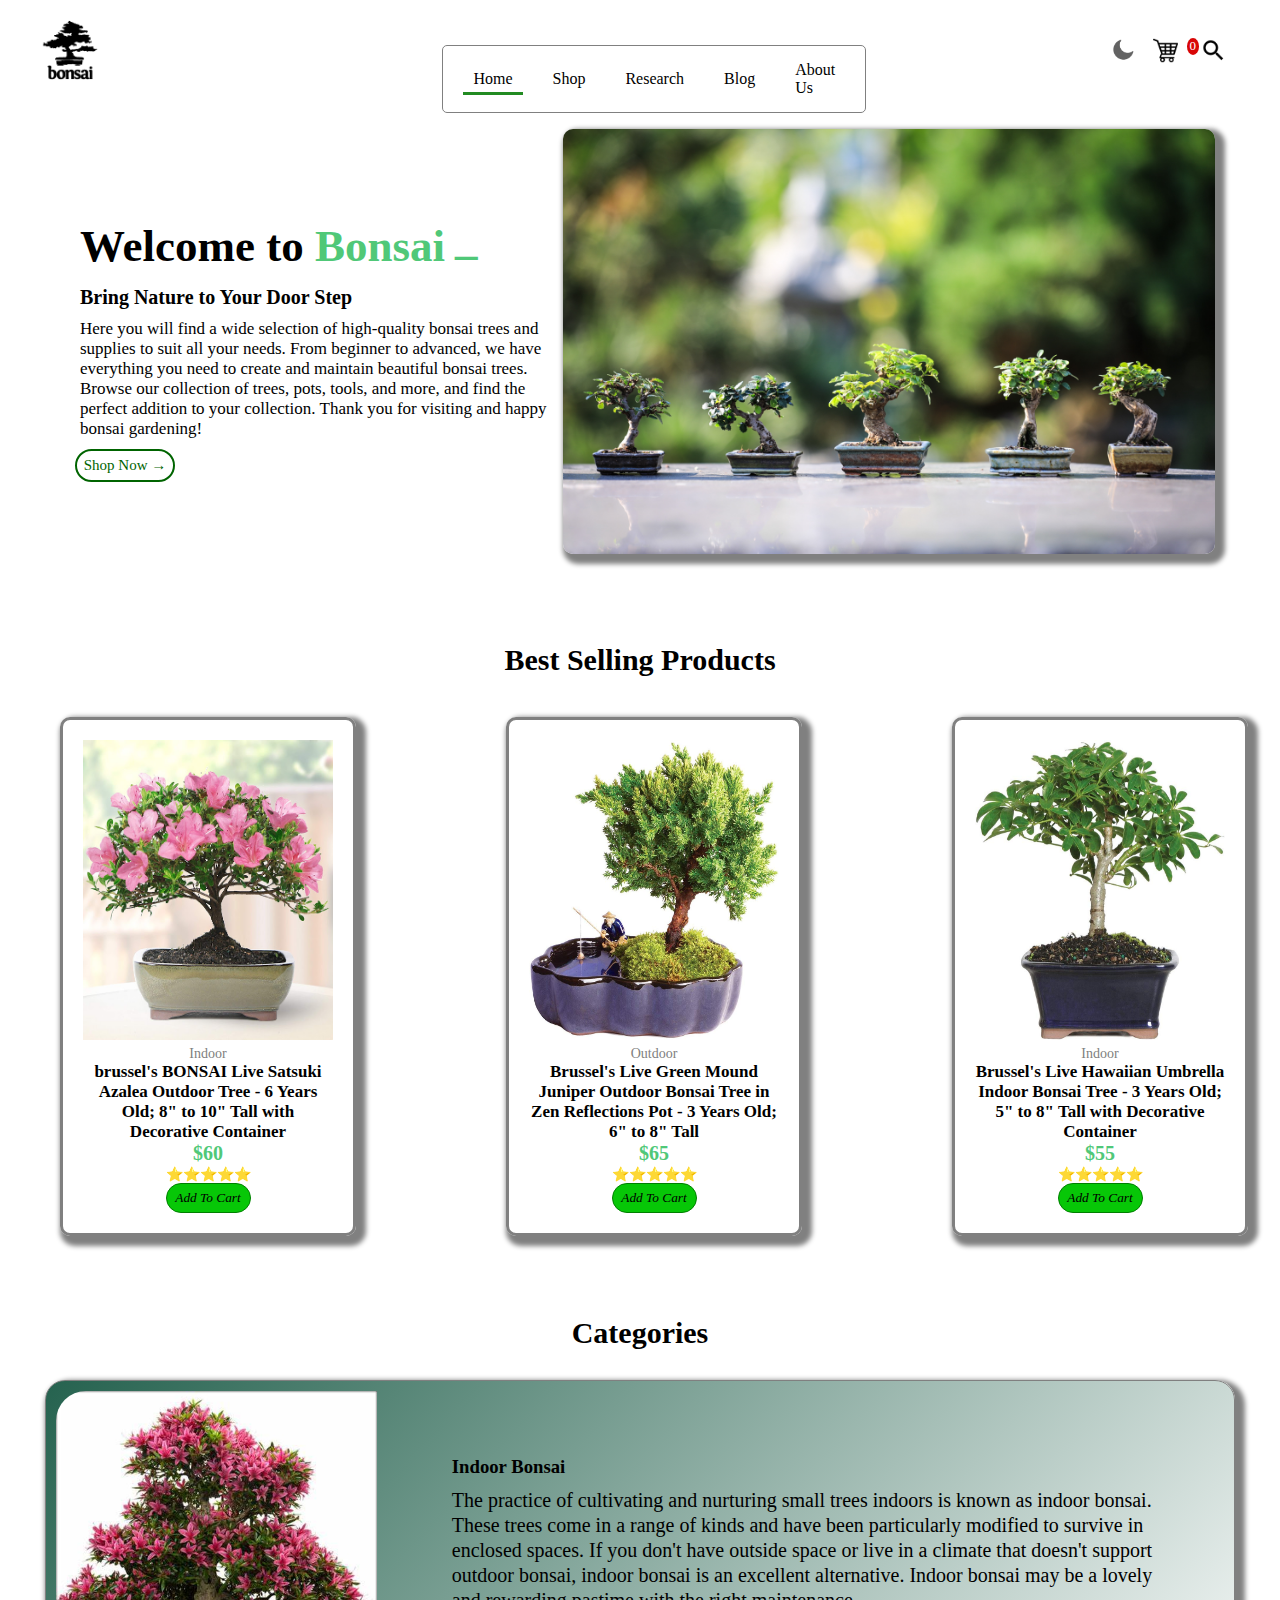
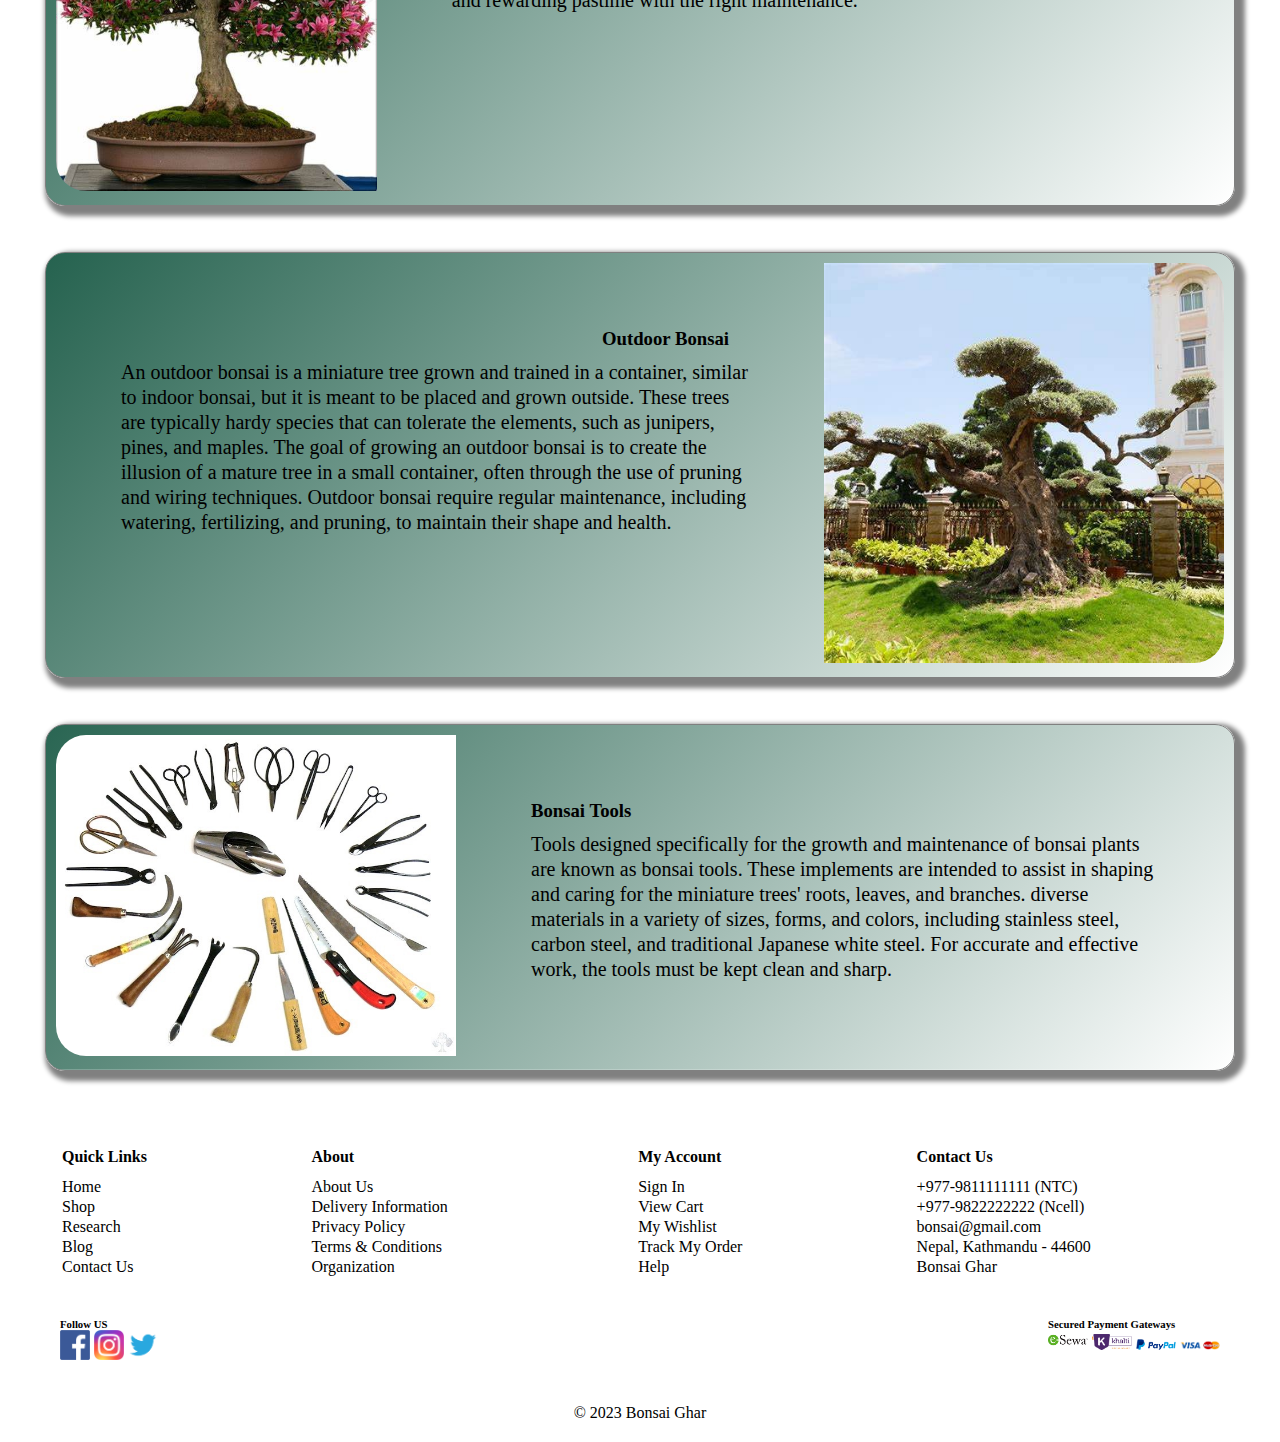
<file: index.html>
<!DOCTYPE html>
<html lang = "en">
    <head>
        <title>Home Page</title>
        <link rel="stylesheet" href="style.css">
        <script src="script.js"></script>
        
        <style>
            .MainSection {
                display: flex;
                align-items: center;
                justify-content: space-around;
                padding: 35px;
            }

            .MainText {
                padding: 10px;
                margin: 20px 0px;
            }
            
            .MainText h3 {
                font-size: 45px;
                line-height: 60px;
                margin: 10px 5px;
            }

            .MainText h4 {
                font-size: 20px;
                margin: 0px 5px;
            }
            
            .MainText p {
                font-size: 17px;
                line-height: 20px;
                margin: 10px 5px;
            }

            #textAni {
                color: #50C878;
            }

            .text-underscore {
                color: #50C878;
                display:inline-block;
                position:relative;
                top:-0.14em;
                left:10px;
            }

            .MainImage > img {
                box-shadow: 5px 5px 5px 5px gray ;
            }

            .MainButton {
                font-size: 15px;
                color: darkgreen;
                background: linear-gradient(to right,darkgreen 50%,white 0) 100%/200% no-repeat; 
                width: 100px;
                height: 33px;
                border: solid 2px darkgreen;
                border-radius: 100px;
                cursor: pointer;
                transition: all 1s;
            }       

            .MainButton:hover {
                color: white;
                background: linear-gradient(to right,darkgreen 50%,white 0) 0%/200% no-repeat;
                border: solid 2px darkgreen;
                border-radius: 100px;
            }

            /**Best selling products*/
            .ShopImg {
                height: 300px;
                width: 250px;
            }

            .BestProducts {
                display: flex;
                gap: 150px;
                align-items: center;
                justify-content: space-around;
                margin: 10px;
                padding: 10px;
                
            }

            .ProdDesc > h4 {
                font-size: 20px;
                color: #50C878;
            }

            .Products {
                border-radius: 10px;
                border: solid gray;
                padding: 20px;
                text-align: center; 
                box-shadow: 5px 5px 5px 5px gray;
                transition: all 0.5s;  
            }

            .Products:hover {
                box-shadow: 5px 5px 5px 5px rgba(1, 58, 1, 0.769); 
                transform: scale(1.028);
            }

            .ProdDesc > span {
                color: gray;
                font-size: 14px;
            }

            .ProdDesc > h5 {
                font-size: 17px;
            }

            /**Categories*/
            .CateImg img {
                max-width: 400px;
            }

            .CateImgLeft > img {
                border-radius: 30px 0 0 30px ;
                max-width: 400px;
                max-height: 400px;
            }

            .CateImgRight > img {
                border-radius: 0 30px 30px 0 ;
                max-width: 400px;
                max-height: 400px;
            }
            .CateText p {
                font-size: 20px;
                line-height: 25px;
                margin: 10px 0;
            }

            .CateText {
                padding: 70px;
            }

            .category {
                border: solid gray 1px;
                border-radius: 20px;
                box-shadow: 5px 5px 5px 5px gray;
                background: linear-gradient(132deg, rgb(30, 93, 73) 41.18%, white) 100%/200% no-repeat;          
                transition: 1s;
                }
            .category:hover {
                background: linear-gradient(to right, rgb(98, 154, 145) 50%,white 0) 0%/200% no-repeat; 
                transform: scale(1.018)
                } 

            article {
                display: flex;
                margin: 5px;
                padding: 5px;
                justify-content: space-between;
            }

            article > div {
                padding: 5px;
            }

            #Outdoor {
                text-align: end;
                padding-right: 20px;
            }
        </style>
    </head>
    <body>
        <!--header contains both navigation bar-->
        <header>
            <!--This is the top navigation bar which contains logo, search icon, cart logo and the dark mode switch -->
            <nav>
                <div class="TopNav">
                    <!--main logo-->
                    <div>
                        <a href="index.html"><img class="" src="/Images/main_logo.png" alt="main logo" width="60px"></a>
                    </div>

                    <!--right of top navigation bar -->
                    <div class="right_TopNav">
                        <!--search icon-->
                         <div class="search" id="mainsearch">
                            <div class="icon" >
                                <img id="searchICON" class="search-svg" src="Images/blacksearch.png" width="27px" height="27px">
                            </div>
                            <div class="input">
                                <input type="text" placeholder="Search" id="mysearch">
                            </div>
                        </div>
                        
                        <!--cart icon-->
                        <div class="cart">
                            <a href="shop.html"><img class="logo" src="/Images/cart_icon.png" alt="cart logo" id="CartLogo"></a>
                            <p id="itemCounter">0</p>
                        </div>
                        
                        <!--the dark mode switch-->
                        <div>
                            <div onclick="mode()"><img src="/Images/moon.png" class="logo" id="DarkButton"></div>
                        </div>
                    </div>
                </div>
            </nav>
        </header>
            
        <!--This is the bottom navigation bar which contains links to other pages-->               
        <div class="BottomNav" id="Navbar">
            <a href="#" class="active NavElement">Home</a>
            <a href="/shop.html">Shop</a>
            <a href="/research.html">Research</a>
            <a href="/blog.html">Blog</a>
            <a href="/about.html">About Us</a>
        </div>
            
        

        <!--main contains the main photo, categories and the best seller-->
        <main>
            <!--The main image with slogan of home page-->
            <section class="MainSection"> 
                <div class="MainText">
                    <h3>Welcome to <span id='textAni'></span><div class='text-underscore'>&#95;</div></h3>
                    <h4>Bring Nature to Your Door Step</h4>
                    <p>Here you will find a wide selection of high-quality bonsai trees and supplies to 
                        suit all your needs. From beginner to advanced, we have everything you need to 
                        create and maintain beautiful bonsai trees. Browse our collection of trees, pots, 
                        tools, and more, and find the perfect addition to your collection. Thank you for 
                        visiting and happy bonsai gardening!</p>
                    <a href="/shop.html"><button class="MainButton" type="button">Shop Now &#8594;</button></a>
                </div>
                <div class="MainImage">
                    <img src="/Images/Bonsai main.jpg" alt="image of bonsai plants" height="425px" style="border-radius: 10px;">
                </div>
            </section>

            <!--The section of best selling products-->
            <section>
                <h2 style="text-align: center; font-size: 30px; margin: 30px;" >Best Selling Products</h2>
                <div class="BestProducts">
                    <div class="Products">
                        <img src="/Images/best_bonsai_1.jpg" class="ShopImg">
                        <div class="ProdDesc"> 
                            <span>Indoor</span>
                            <h5>
                                brussel's BONSAI Live Satsuki Azalea Outdoor Tree 
                                - 6 Years Old; 8" to 10" Tall with Decorative Container
                            </h5>
                            <h4>$60</h4>
                            <span class="ratingStar">⭐⭐⭐⭐⭐</span>
                            <br>
                            <button class="addToCart" onclick="addToCart(bonsai)">Add To Cart</button>
                            
                        </div>
                    </div>
                    <div class="Products">
                        <img src="/Images/best_bonsai_2.jpg" class="ShopImg">
                        <div class="ProdDesc">
                            <span>Outdoor</span>
                            <h5>
                                Brussel's Live Green Mound Juniper Outdoor 
                                Bonsai Tree in Zen Reflections Pot - 3 Years Old; 6" to 8" Tall 
                            </h5>
                            <h4>$65</h4>
                            <span class="ratingStar">⭐⭐⭐⭐⭐</span>
                            <br>
                            <button class="addToCart" onclick="addToCart(bonsai)">Add To Cart</button>
                        </div>
                    </div>
                    <div class="Products">             
                        <img src="/Images/best_bonsai_3.jpg" class="ShopImg">
                        <div class="ProdDesc">
                            <span>Indoor</span>
                            <h5>
                                Brussel's Live Hawaiian Umbrella Indoor Bonsai Tree 
                                - 3 Years Old; 5" to 8" Tall with Decorative Container
                            </h5>
                            <h4>$55</h4>
                            <span class="ratingStar">⭐⭐⭐⭐⭐</span>
                            <br>
                            <button class="addToCart" onclick="addToCart(bonsai)">Add To Cart</button>
                        </div>
                    </div>
                </div>

            </section>

            <!--The section of categories: Indoor , Outdoor and Tools-->
            <section>
                <h2 style="text-align: center; font-size: 30px; margin: 30px;" >Categories</h2>
                <article class="category">
                    <div class="CateImgLeft">
                        <img src="/Images/Indoor_1.jpg">
                    </div>
                    <div class="CateText">
                        <h3>Indoor Bonsai</h3>
                        <p>The practice of cultivating and nurturing small trees indoors is known as indoor bonsai. 
                            These trees come in a range of kinds and have been particularly modified to survive in 
                            enclosed spaces. If you don't have outside space or live in a climate that doesn't 
                            support outdoor bonsai, indoor bonsai is an excellent alternative. Indoor bonsai may be 
                            a lovely and rewarding pastime with the right maintenance.</p>
                    </div>
                </article>
                <br><br>
                <article class="category">
                    <div class="CateText">
                        <h3 id="Outdoor">Outdoor Bonsai</h3>
                        <p>An outdoor bonsai is a miniature tree grown and trained in a container, similar to indoor 
                            bonsai, but it is meant to be placed and grown outside. These trees are typically hardy 
                            species that can tolerate the elements, such as junipers, pines, and maples. The goal of 
                            growing an outdoor bonsai is to create the illusion of a mature tree in a small container, 
                            often through the use of pruning and wiring techniques. Outdoor bonsai require regular 
                            maintenance, including watering, fertilizing, and pruning, to maintain their shape and health.</p>
                    </div>
                    <div class="CateImgRight">
                        <img src="/Images/Outdoor.jpg">
                    </div>
                </article>
                <br><br>
                <article class="category">
                    <div class="CateImgLeft">
                        <img src="/Images/tool_bonsai.jpg">
                    </div>
                    <div class="CateText">
                        <h3>Bonsai Tools</h3>
                        <p>Tools designed specifically for the growth and maintenance of bonsai plants are known as 
                            bonsai tools. These implements are intended to assist in shaping and caring for the 
                            miniature trees' roots, leaves, and branches. diverse materials in a variety of sizes, 
                            forms, and colors, including stainless steel, carbon steel, and traditional Japanese 
                            white steel. For accurate and effective work, the tools must be kept clean and sharp.</p>
                    </div>
                </article>
            </section>
        </main>
        
        
        <!--As the tag says the footer-->
        <footer>
            <!--main footer containing all the elements in the table-->
            <table width="100%">
                <tr class="FootHeader">
                    <th>Quick Links</th>
                    <th>About</th>
                    <th>My Account</th>
                    <th>Contact Us</th>
                </tr>
                <tr class="FootData">
                    <td><a href="#">Home</a></td>
                    <td>About Us</td>
                    <td>Sign In</td>
                    <td>+977-9811111111 (NTC)</td>
                </tr>
                <tr class="FootData">
                    <td><a href="/shop.html">Shop</a></td>
                    <td>Delivery Information</td>
                    <td>View Cart</td>
                    <td>+977-9822222222 (Ncell)</td>
                </tr>
                <tr Class="FootData">
                    <td><a href="/research.html">Research</a></td>
                    <td>Privacy Policy</td>
                    <td>My Wishlist</td>
                    <td>bonsai@gmail.com</td>
                </tr>
                <tr class="FootData">
                    <td><a href="/blog.html">Blog</a></td>
                    <td>Terms & Conditions</td>
                    <td>Track My Order</td>
                    <td>Nepal, Kathmandu - 44600</td>
                </tr>
                <tr class="FootData">
                    <td><a href="/contactUs.html">Contact Us</a></td>
                    <td>Organization</td>
                    <td>Help</td>
                    <td>Bonsai Ghar</td>
                </tr>
            </table>

            <!--Final footer(div) containing social media, payment methods and copyright-->
            <div class="FootLogos">
                <div class="SocMedia">
                    <h6>Follow US</h6>
                    <a href="#"><img src="/Images/Facebook.png" class="SocialLogo"></a>
                    <a href="#"><img src="/Images/Instagram.png" class="SocialLogo"></a>
                    <a href="#"><img src="/Images/Twitter.png" class="SocialLogo"></a>
                </div>
                <div class="Payments">
                    <h6>Secured Payment Gateways</h6>
                    <a href="#"><img src="/Images/Esewa.png" class="PayLogo"></a>
                    <a href="#"><img src="/Images/Khalti.png" class="PayLogo"></a>
                    <a href="#"><img src="/Images/paypal.png" class="PayLogo"></a>
                    <a href="#"><img src="/Images/Visa.png" class="PayLogo"></a>
                    <!-- <a href="#"><img src="/Images/Mail.png" class="PayLogo"></a> -->
                </div>
            </div>
            
            <!--The last line of home page-->
            <div align="center">
                &#169; 2023 Bonsai Ghar
            </div>

        </footer>

        <script>
            consoleText(['Bonsai घर'], 'textAni');
            function consoleText(words, id) {
                var target = document.getElementById(id);
                var letterCount = 0;
                var x = 1;
                setInterval(function() {
                    target.innerHTML = words[0].substring(0, letterCount);
                    letterCount += x;
                    if (letterCount === words[0].length + 1) {
                        x = -1;
                    } 
                    else if (letterCount === 0) {
                        var usedWord = words.shift();
                        words.push(usedWord);
                        x = 1;
                    }
                }, 120);
            }
                   const icon = document.querySelector('.icon');
            const search = document.querySelector('.search');
            const searchInput = document.querySelector('.search-svg');
            icon.onclick = function(){
                search.classList.toggle('active')
                searchInput.classList.toggle('active')
            }
        </script>
    </body>
</html>
</file>
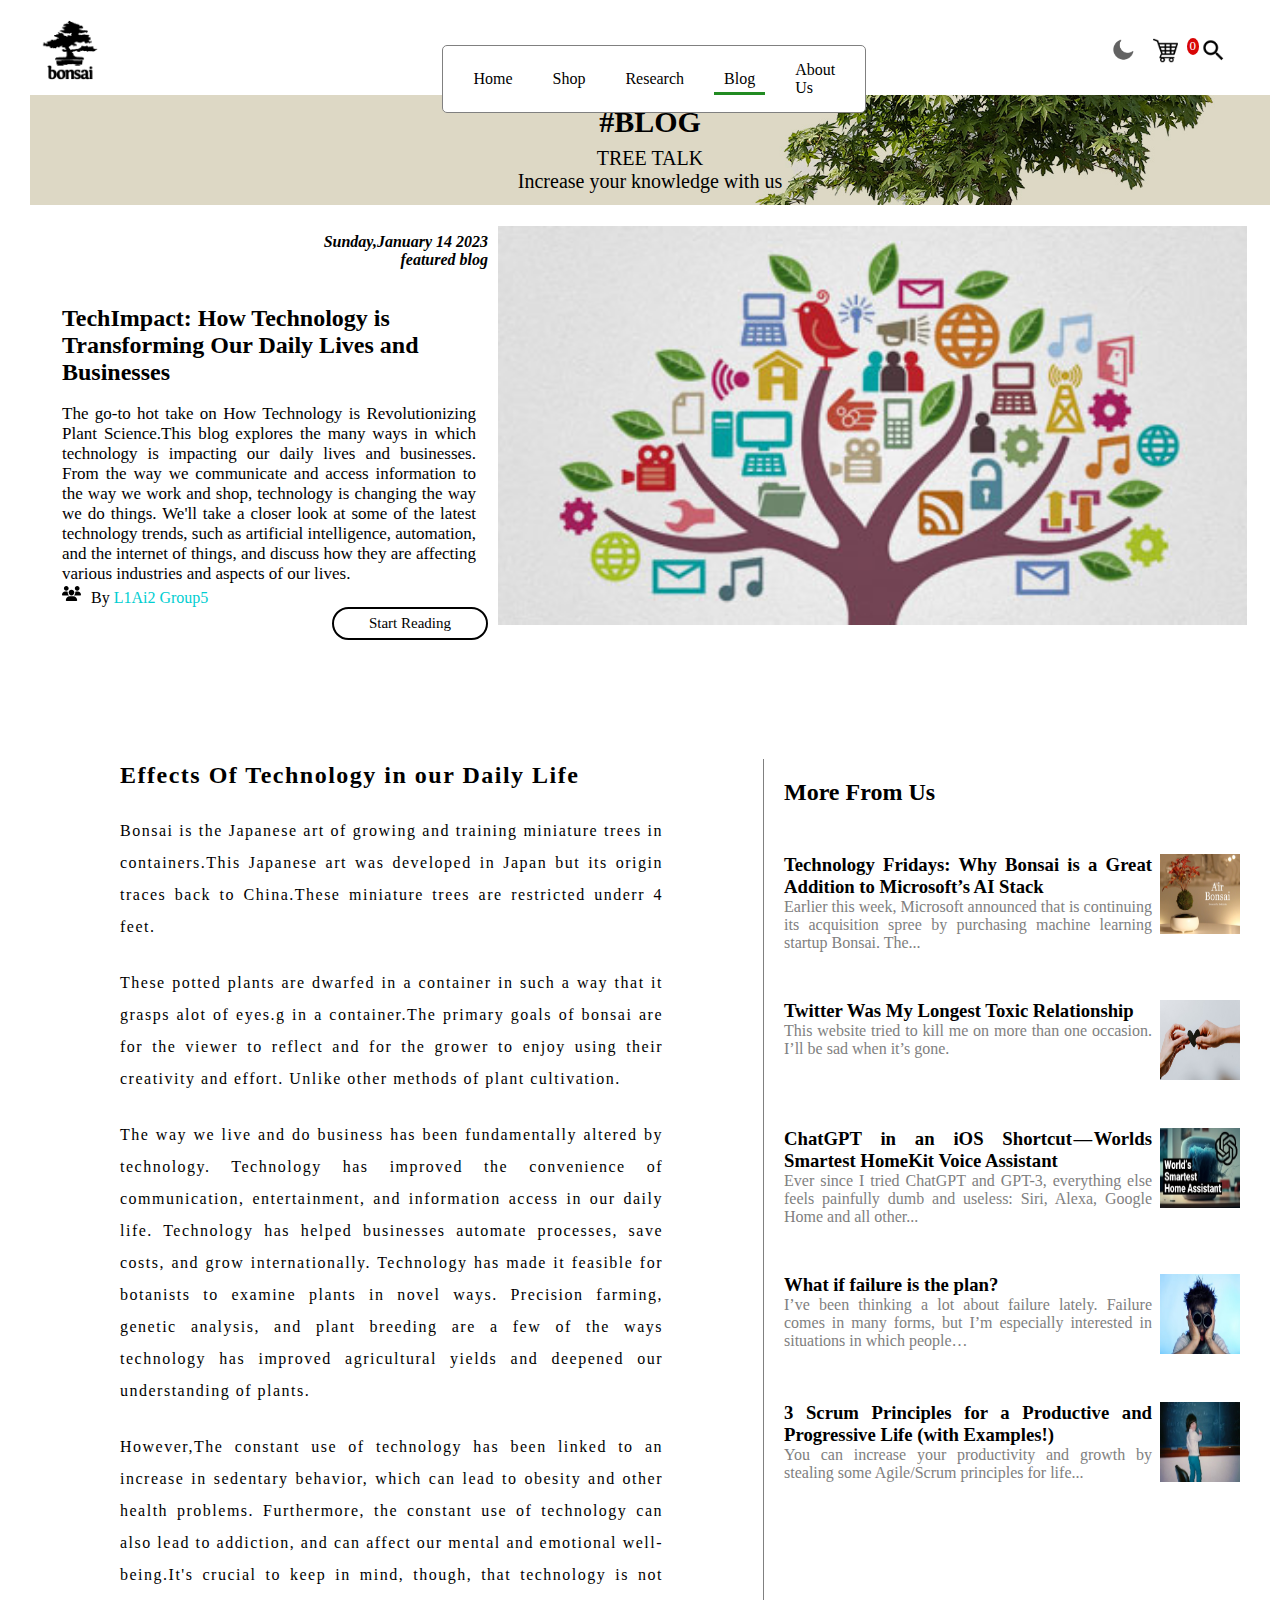
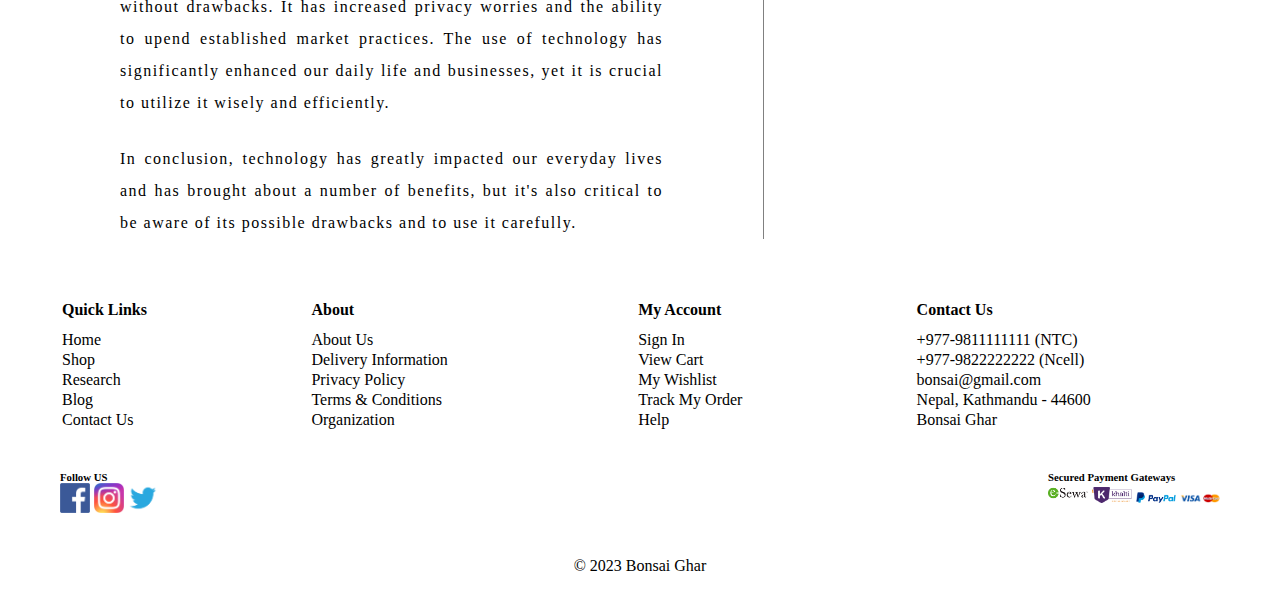
<file: blog.html>
<!DOCTYPE html>
<html lang = "en">
    <head>
        <title>Home Page</title>
        <link rel="stylesheet" href="/style.css">
        <script src="script.js"></script>
        <style>
            .main-container
            {
                display: flex;
                justify-content: space-evenly;
                align-items: center;
                max-height: 94vh;
                padding: 0 32px;
            }

            .blog-image {
                background-repeat: none;
                float: right;
            }

            #blog-page {
                margin-top: 119px;
                display: flex;
                justify-content: space-between;
                text-align: justify;
            }

            .blog-page-icon {
                border: none;
                background: transparent;
                padding-right: 10px;
            }

            .info_btn {
                font-size: 15px;
                color: black;
                background: linear-gradient(to right,black 50%,white 0) 100%/200% no-repeat; 
                width: 156px;
                height: 33px;
                margin-left: 18em;
                border: solid 2px black;
                border-radius: 65px;
                cursor: pointer;
                transition: all 1s;
                }       

            .info_btn:hover {
                color: white;
                background: linear-gradient(to right,black 50%,white 0) 0%/200% no-repeat;
                border: solid 2px black;
                border-radius: 100px;
                }
            .text-contents {
                padding: 0 100px;
                border-right: 1px solid gray;
                width: 60%;
                word-break: break-word;
                line-height: 32px;
                letter-spacing: 1.5px;
            }

            .words {
                margin-top: 24px;
            }

            .extra-details {
                width: 40%;
                padding: 20px;
            }

            .more-contents {
                margin-top: 3rem;
                display: flex;
                cursor: pointer;
            }
        </style>
    </head>
    <body>
        <!--header contains both navigation bar-->
        <header>
            <!--This is the top navigation bar which contains logo, search icon, cart logo and the dark mode switch -->
            <nav>
                <div class="TopNav">
                    <!--main logo-->
                    <div>
                        <a href="/index.html"><img class="" src="/Images/main_logo.png" alt="main logo" width="60px"></a>
                    </div>

                    <!--right of top navigation bar -->
                    <div class="right_TopNav">
                        <!--search icon-->
                         <div class="search" id="mainsearch">
                            <div class="icon" >
                                <img id="searchICON" class="search-svg" src="Images/blacksearch.png" width="27px" height="27px">
                            </div>
                            <div class="input">
                                <input type="text" placeholder="Search" id="mysearch">
                            </div>
                        </div>
                        
                        <!--cart icon-->
                        <div class="cart">
                            <a href="shop.html"><img class="logo" src="/Images/cart_icon.png" alt="cart logo" id="CartLogo"></a>
                            <p id="itemCounter">0</p>
                        </div>
                        
                        <!--the dark mode switch-->
                        <div>
                            <div onclick="mode()"><img src="/Images/moon.png" class="logo" id="DarkButton"></div>
                        </div>
                    </div>
                </div>
            </nav>
        </header>
            
        <!--This is the bottom navigation bar which contains links to other pages-->               
        <div class="BottomNav" id="Navbar">
            <a href="/index.html">Home</a>
            <a href="/shop.html">Shop</a>
            <a href="/research.html">Research</a>
            <a href="#" class="active">Blog</a>
            <a href="/about.html">About Us</a>
        </div>
            
        <main>
            <!-- section for header of blog -->
            <section class="about-contact-header" style = "color: black">
                <div class="content">
                    <h1 style="text-align: center; font-size: 30px;">#BLOG</h1>
                    <p style="text-align: center; font-size: 20px; margin: 8px;" >TREE TALK<br>Increase your knowledge with us</p>
                </div>
            </section>
            <!-- section for main text area of blog -->
            <section class="main-container">
                <span class="text-area">
                    <br>
                    <h4 style="text-align: end; font-style: italic;">Sunday,January 14 2023<br>featured blog</h4>
                    <br><br>
                    <p style="font-size: 24px; font-weight: bolder;">TechImpact: How Technology is Transforming Our Daily Lives and Businesses</p>
                    <br>
                    <p style="font-size: 17px; font-weight: 300; padding-right: 12px; text-align: justify;">The go-to hot take on How Technology is Revolutionizing Plant Science.This blog explores the many ways in which technology is impacting our daily lives and businesses. From the way we communicate and access information to the way we work and shop, technology is changing the way we do things. We'll take a closer look at some of the latest technology trends, such as artificial intelligence, automation, and the internet of things, and discuss how they are affecting various industries and aspects of our lives.</p>
                    
                    <li style = "list-style: none"><button class="blog-page-icon"><img src="Images/3peps.svg" alt="3 unknown people" width="19px" height="19px"></button><a href="" style="color: black;">By <span style="color: darkturquoise; padding-bottom: 8px;">L1Ai2 Group5</span></a></li>
                    <button onclick="window.scrollBy(0,700)" class="info_btn">Start Reading</button>   
                </span>
                <div class="blog-image">
                    <img src="Images/treewithtech.jpg" alt="aTreeshowcasingdevices" height="399px;" style="margin-left: 10px;">
                </div>
            </section>

            <!-- articles of effects of technology in our daily life -->
            <article id="blog-page">
                <div class="text-contents">
                    <h2>Effects Of Technology in our Daily Life</h2>
                    <p class="words">
                        Bonsai is the Japanese art of growing and training miniature trees in containers.This Japanese art was
                        developed in Japan but its origin traces back to China.These miniature trees are restricted underr 4
                        feet.
                    </p>
                    <p class="words"> These potted plants are dwarfed in a container in such a way that it grasps alot of eyes.g in a
                        container.The primary goals of bonsai are for the viewer to reflect and for the grower to enjoy using
                        their creativity and effort.
                        Unlike other methods of plant cultivation.
                    </p>
                    <p class="words"> The way we live and do business has been fundamentally altered by technology. Technology has improved
                        the convenience of communication, entertainment, and information access in our daily life. Technology
                        has helped businesses automate processes, save costs, and grow internationally.
                        Technology has made it feasible for botanists to examine plants in novel ways. Precision farming,
                        genetic analysis, and plant breeding are a few of the ways technology has improved agricultural yields
                        and deepened our understanding of plants.
                    </p>
                    <p class="words">However,The constant use of technology has been linked to an increase in sedentary behavior, which can lead to obesity and other health problems. Furthermore, the constant use of technology can also lead to addiction, and can affect our mental and emotional well-being.It's crucial to keep in mind, though, that technology is not without drawbacks. It has increased privacy
                        worries and the ability to upend established market practices.
                        The use of technology has significantly enhanced our daily life and businesses, yet it is crucial to utilize it
                        wisely and efficiently.
                    </p>
                    <p class="words">
                        In conclusion, technology has greatly impacted our everyday lives and has brought about a number of benefits, but it's also critical to be aware of its possible drawbacks and to use it carefully.
                    </p>
                </div>
                
                <!-- section for extra blogs -->
                <div class="extra-details">
                    <h2>More From Us</h2>
                    <a href="https://medium.com/hackernoon/technology-fridays-why-bonsai-brings-is-a-great-addition-to-microsofts-ai-stack-bf8ad832e0c8"><div class="more-contents">
                        <div class="more-texts">
                            <h3>Technology Fridays: Why Bonsai is a Great Addition to Microsoft’s AI Stack</h3>
                            <p style="color: gray;">Earlier this week, Microsoft announced that is continuing its acquisition spree by purchasing machine learning startup Bonsai. The...</p>
                        </div>
                            <img src="Images/extra1.jpg" alt="tree floating" width="80px" height="80px" style="margin-left: 8px;">
                        </div>
                    </a>
                    <a href="https://judedoyle.medium.com/twitter-was-my-longest-toxic-relationship-ea31ac865637"><div class="more-contents">
                        <div class="more-texts">
                            <h3>Twitter Was My Longest Toxic Relationship</h3>
                            <p style="color: gray;">This website tried to kill me on more than one occasion. I’ll be sad when it’s gone.</p>
                        </div>
                            <img src="Images/extra2.jpg" alt="two hands holding hands" width="80px" height="80px" style="margin-left: 8px;">
                        </div>
                    </a>
                    <a href="https://medium.com/hackernoon/technology-fridays-why-bonsai-brings-is-a-great-addition-to-microsofts-ai-stack-bf8ad832e0c8"><div class="more-contents">
                        <div class="more-texts">
                            <h3>ChatGPT in an iOS Shortcut — Worlds Smartest HomeKit Voice Assistant</h3>
                            <p style="color: gray;">Ever since I tried ChatGPT and GPT-3, everything else feels painfully dumb and useless: Siri, Alexa, Google Home and all other...</p>
                        </div>
                            <img src="Images/extra3.jpeg" alt="tree floating" width="80px" height="80px" style="margin-left: 8px;">
                        </div>
                    </a>
                    <a href="https://medium.com/hackernoon/technology-fridays-why-bonsai-brings-is-a-great-addition-to-microsofts-ai-stack-bf8ad832e0c8"><div class="more-contents">
                        <div class="more-texts">
                            <h3>What if failure is the plan?</h3>
                            <p style="color: gray;">I’ve been thinking a lot about failure lately. Failure comes in many forms, but I’m especially interested in situations in which people…</p>
                        </div>
                            <img src="Images/extra4.jpeg" alt="tree floating" width="80px" height="80px" style="margin-left: 8px;">
                        </div>
                    </a>
                    <a href="https://medium.com/hackernoon/technology-fridays-why-bonsai-brings-is-a-great-addition-to-microsofts-ai-stack-bf8ad832e0c8"><div class="more-contents">
                        <div class="more-texts">
                            <h3>3 Scrum Principles for a Productive and Progressive Life (with Examples!)</h3>
                            <p style="color: gray;">You can increase your productivity and growth by stealing some Agile/Scrum principles for life...</p>
                        </div>
                            <img src="Images/extra5.jpeg" alt="tree floating" width="80px" height="80px" style="margin-left: 8px;">
                        </div>
                    </a>
                </div>
            </article>
        </main>
        <!--As the tag says the footer-->
        <footer>
            <!--main footer containing all the elements in the table-->
            <table width="100%">
                <tr class="FootHeader">
                    <th>Quick Links</th>
                    <th>About</th>
                    <th>My Account</th>
                    <th>Contact Us</th>
                </tr>
                <tr class="FootData">
                    <td><a href="/index.html">Home</a></td>
                    <td>About Us</td>
                    <td>Sign In</td>
                    <td>+977-9811111111 (NTC)</td>
                </tr>
                <tr class="FootData">
                    <td><a href="/shop.html">Shop</a></td>
                    <td>Delivery Information</td>
                    <td>View Cart</td>
                    <td>+977-9822222222 (Ncell)</td>
                </tr>
                <tr Class="FootData">
                    <td><a href="/research.html">Research</a></td>
                    <td>Privacy Policy</td>
                    <td>My Wishlist</td>
                    <td>bonsai@gmail.com</td>
                </tr>
                <tr class="FootData">
                    <td><a href="#">Blog</a></td>
                    <td>Terms & Conditions</td>
                    <td>Track My Order</td>
                    <td>Nepal, Kathmandu - 44600</td>
                </tr>
                <tr class="FootData">
                    <td><a href="/contactUs.html">Contact Us</a></td>
                    <td>Organization</td>
                    <td>Help</td>
                    <td>Bonsai Ghar</td>
                </tr>
            </table>

            <!--Final footer(div) containing social media, payment methods and copyright-->
            <div class="FootLogos">
                <div class="SocMedia">
                    <h6>Follow US</h6>
                    <a href="#"><img src="/Images/Facebook.png" class="SocialLogo"></a>
                    <a href="#"><img src="/Images/Instagram.png" class="SocialLogo"></a>
                    <a href="#"><img src="/Images/Twitter.png" class="SocialLogo"></a>
                </div>
                <div class="Payments">
                    <h6>Secured Payment Gateways</h6>
                    <a href="#"><img src="/Images/Esewa.png" class="PayLogo"></a>
                    <a href="#"><img src="/Images/Khalti.png" class="PayLogo"></a>
                    <a href="#"><img src="/Images/paypal.png" class="PayLogo"></a>
                    <a href="#"><img src="/Images/Visa.png" class="PayLogo"></a>
                    <!-- <a href="#"><img src="/Images/Mail.png" class="PayLogo"></a> -->
                </div>
            </div>
            
            <!--The last line of home page-->
            <div align="center">
                &#169; 2023 Bonsai Ghar
            </div>

        </footer>
        <script>
       const icon = document.querySelector('.icon');
            const search = document.querySelector('.search');
            const searchInput = document.querySelector('.search-svg');
            icon.onclick = function(){
                search.classList.toggle('active')
                searchInput.classList.toggle('active')
            }
        </script>
    
    </body>
</html>
</file>
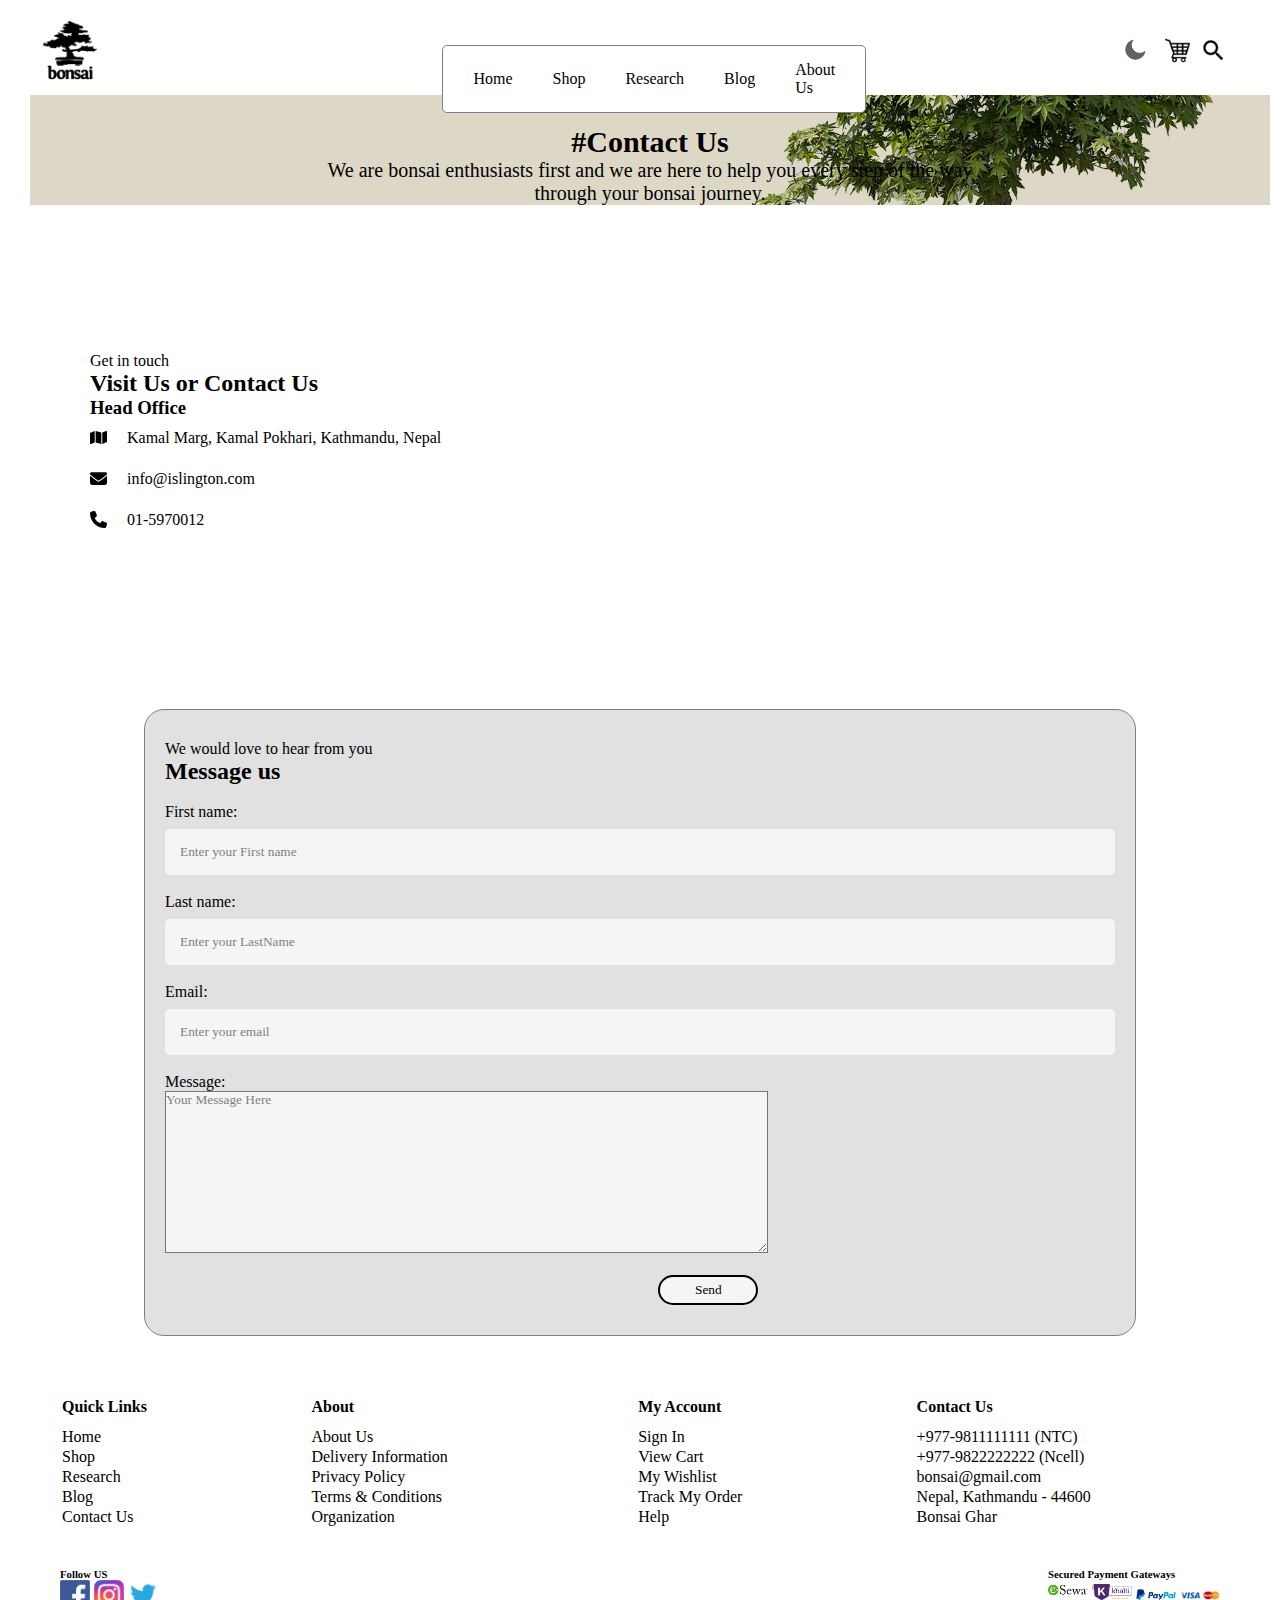
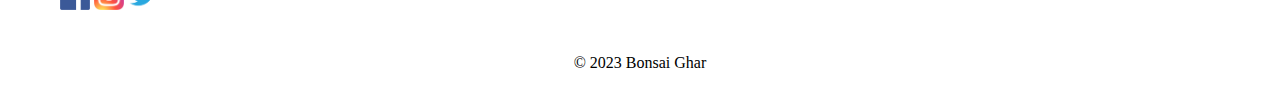
<file: contactUs.html>
<!DOCTYPE html>
<html lang = "en">
    <head>
        <title>Contact US</title>
        <link rel="stylesheet" href="style.css">
        <script src="script.js"></script>
    </head>
    <body>
        <!--header contains both navigation bar-->
        <header>
            <!--This is the top navigation bar which contains logo, search icon, cart logo and the dark mode switch -->
            <nav>
                <div class="TopNav">
                    <!--main logo-->
                    <div>
                        <a href="/index.html"><img class="" src="/Images/main_logo.png" alt="main logo" width="60px"></a>
                    </div>

                    <!--right of top navigation bar -->
                    <div class="right_TopNav">
                        <!--search icon-->
                         <div class="search" id="mainsearch">
                            <div class="icon" >
                                <img id="searchICON" class="search-svg" src="Images/blacksearch.png" width="27px" height="27px">
                            </div>
                            <div class="input">
                                <input type="text" placeholder="Search" id="mysearch">
                            </div>
                        </div>
                        
                        <!--cart icon-->
                        <div>
                            <a href="shop.html"><img class="logo" src="/Images/cart_icon.png" alt="cart logo" id="CartLogo"></a>
                        </div>
                        
                        <!--the dark mode switch-->
                        <div>
                            <button" type="button" onclick="mode()"><img src="/Images/moon.png" class="logo" id="DarkButton"></button>
                        </div>
                    </div>
                </div>
            </nav>
        </header>
            
        <!--This is the bottom navigation bar which contains links to other pages-->               
        <div class="BottomNav" id="Navbar">
            <a href="/index.html">Home</a>
            <a href="/shop.html">Shop</a>
            <a href="/research.html">Research</a>
            <a href="/blog.html">Blog</a>
            <a href="/about.html">About Us</a>
        </div>
            
        
        <!-- section for banner of contact us  -->
        <section class="about-contact-header" style = "color: black">
            <h1 style="text-align: center; font-size: 30px; padding-top: 20px;">#Contact Us</h1>
            <p style="text-align: center; font-size: 20px;" >We are bonsai enthusiasts first and we are here to help you every step of the way<br> through your bonsai journey.</p>
        </section>

        <!-- contact details with map section  -->
        <section id="contact-details" class="Contact-info">
            <div class="details">
                <span>Get in touch</span>
                <h2>Visit Us or Contact Us</h2>
                <h3>Head Office</h3>
                <div>
                    <li> <button class="icons"><img src="/Images/map-solid.svg" alt="map-icon" width="17" height="17"></button> <a href="" class="detail"><p>Kamal Marg, Kamal Pokhari,
                        Kathmandu, Nepal</p></a> </li>
                    <li><button class="icons"><img src="/Images/mail.svg" alt="mail-icon" width="17" height="17"></button><a href="" class="detail"><p>info@islington.com</p></a></li>
                    <li><button class="icons"><img src="/Images/phone.svg" alt="phone-icon" width="17" height="17"></button></button><a href="" class="detail"><p>01-5970012</p></a></li>
                </div>
            </div>
            <div class="map">
                <iframe src="https://www.google.com/maps/embed?pb=!1m18!1m12!1m3!1d3532.3116869756077!2d85.32304771470133!3d27.70766123208577!2m3!1f0!2f0!3f0!3m2!1i1024!2i768!4f13.1!3m3!1m2!1s0x39eb1908434cb3c5%3A0x1fdf1a6d41d2512d!2z4KSH4KS44KWN4KSy4KS_4KSZ4KWN4KSf4KSoIOCkleCksuClh-CknA!5e0!3m2!1sne!2snp!4v1673536365553!5m2!1sne!2snp" width="600" height="450" style="border:0;" allowfullscreen="" loading="lazy" referrerpolicy="no-referrer-when-downgrade"></iframe>
            </div>
        </section>
        <!-- section for form with validation  -->
        <section class="form-details">
            <form name="messageForm" onsubmit="validate()">
                <span>We would love to hear from you</span>
                <h2>Message us</h2><br>
                <label>First name: <br></label>
                    <input class="input" type="text" name="firstName" placeholder="Enter your First name"><br><br>
                    <label>Last name:<br></label>
                    <input class="input" type="text" name="lastName" placeholder="Enter your LastName"><br><br>
                    <label>Email:</label><br>
                    <input class="input" type="email" name="email" placeholder="Enter your email"><br><br>
                    <label>Message:</label><br>
                    <textarea name="message" cols="80" rows="10" placeholder="Your Message Here"></textarea>
                    <br><br>
                    <input class="submit-button" type="submit" value="Send">
            </form>
    
        </section>

        <script>
            function validate()
            {
                var fname = document.forms["messageForm"]["firstName"].value;
                var lname = document.forms["messageForm"]["lastName"].value;
                var mail = document.forms["messageForm"]["email"].value;
                var message = document.forms["messageForm"]["message"].value;
    
                if(fname == "" || lname == "" || mail =="" || message == ""){
                alert("Empty field found. Please fill the form");
                }
                else{
                alert("Your form was submitted successfully");
                }
            }
        </script>

        <!--As the tag says the footer-->
        <footer>
            <!--main footer containing all the elements in the table-->
            <table width="100%">
                <tr class="FootHeader">
                    <th>Quick Links</th>
                    <th>About</th>
                    <th>My Account</th>
                    <th>Contact Us</th>
                </tr>
                <tr class="FootData">
                    <td><a href="/index.html">Home</a></td>
                    <td>About Us</td>
                    <td>Sign In</td>
                    <td>+977-9811111111 (NTC)</td>
                </tr>
                <tr class="FootData">
                    <td><a href="/shop.html">Shop</a></td>
                    <td>Delivery Information</td>
                    <td>View Cart</td>
                    <td>+977-9822222222 (Ncell)</td>
                </tr>
                <tr Class="FootData">
                    <td><a href="/research.html">Research</a></td>
                    <td>Privacy Policy</td>
                    <td>My Wishlist</td>
                    <td>bonsai@gmail.com</td>
                </tr>
                <tr class="FootData">
                    <td><a href="/blog.html">Blog</a></td>
                    <td>Terms & Conditions</td>
                    <td>Track My Order</td>
                    <td>Nepal, Kathmandu - 44600</td>
                </tr>
                <tr class="FootData">
                    <td><a href="#">Contact Us</a></td>
                    <td>Organization</td>
                    <td>Help</td>
                    <td>Bonsai Ghar</td>
                </tr>
            </table>

            <!--Final footer(div) containing social media, payment methods and copyright-->
            <div class="FootLogos">
                <div class="SocMedia">
                    <h6>Follow US</h6>
                    <a href="#"><img src="/Images/Facebook.png" class="SocialLogo"></a>
                    <a href="#"><img src="/Images/Instagram.png" class="SocialLogo"></a>
                    <a href="#"><img src="/Images/Twitter.png" class="SocialLogo"></a>
                </div>
                <div class="Payments">
                    <h6>Secured Payment Gateways</h6>
                    <a href="#"><img src="/Images/Esewa.png" class="PayLogo"></a>
                    <a href="#"><img src="/Images/Khalti.png" class="PayLogo"></a>
                    <a href="#"><img src="/Images/paypal.png" class="PayLogo"></a>
                    <a href="#"><img src="/Images/Visa.png" class="PayLogo"></a>
                </div>
            </div>
            
            <!--The last line of home page-->
            <div align="center">
                &#169; 2023 Bonsai Ghar
            </div>

        </footer>
    <script>
               const icon = document.querySelector('.icon');
            const search = document.querySelector('.search');
            const searchInput = document.querySelector('.search-svg');
            icon.onclick = function(){
                search.classList.toggle('active')
                searchInput.classList.toggle('active')
            }
    </script>
    </body>
</html>
</file>
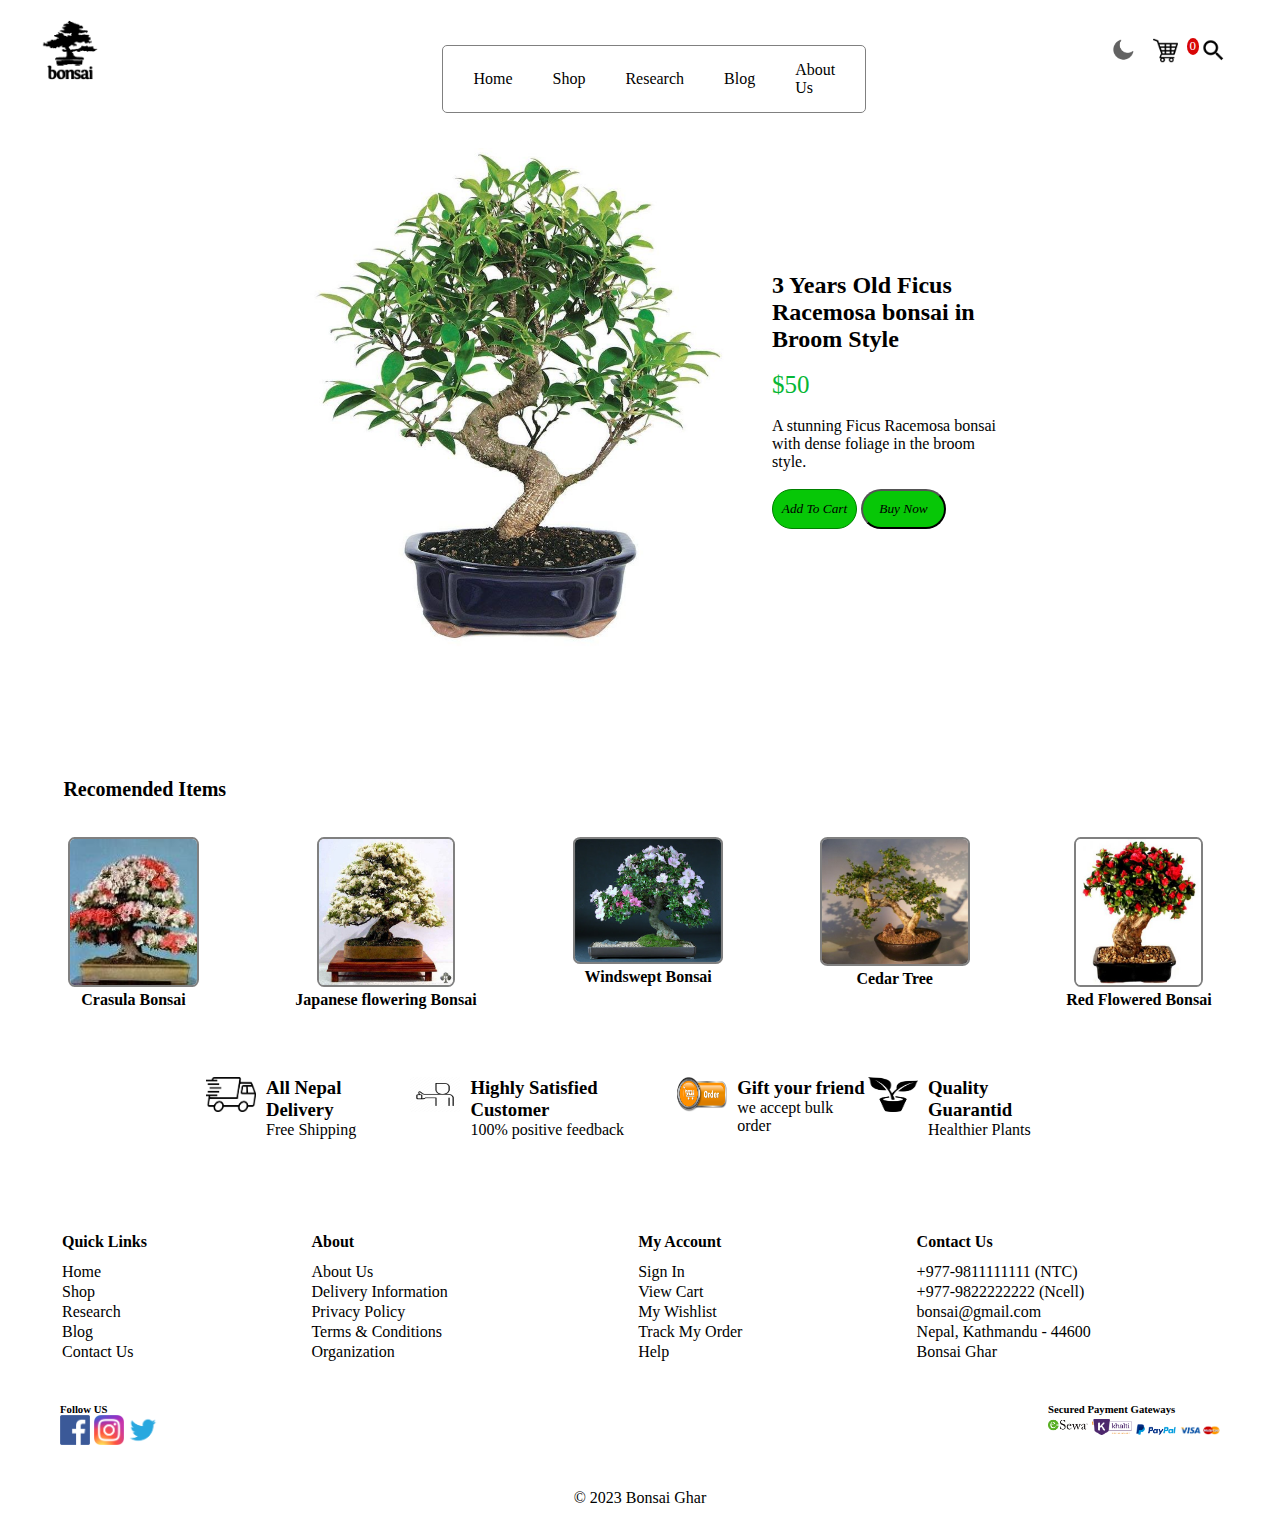
<file: productDetails.html>
<!DOCTYPE html>
<html lang = "en">
    <head>
        <title>Product details</title>
        <link rel="stylesheet" href="style.css">
        <script src="script.js"></script>
    </head>
    <body>
        <!--header contains both navigation bar-->
        <header>
            <!--This is the top navigation bar which contains logo, search icon, cart logo and the dark mode switch -->
            <nav>
                <div class="TopNav">
                    <!--main logo-->
                    <div>
                        <a href="index.html"><img class="" src="/Images/main_logo.png" alt="main logo" width="60px"></a>
                    </div>

                    <!--right of top navigation bar -->
                    <div class="right_TopNav">
                        <!--search icon-->
                       <div class="search" id="mainsearch">
                            <div class="icon" >
                                <img id="searchICON" class="search-svg" src="Images/blacksearch.png" width="27px" height="27px">
                            </div>
                            <div class="input">
                                <input type="text" placeholder="Search" id="mysearch">
                            </div>
                        </div>
                        
                        <!--cart icon-->
                        <div class="cart">
                            <a href="shop.html"><img class="logo" src="/Images/cart_icon.png" alt="cart logo" id="CartLogo"></a>
                            <p id="itemCounter">0</p>
                        </div>
                        
                        <!--the dark mode switch-->
                        <div>
                            <div onclick="mode()"><img src="/Images/moon.png" class="logo" id="DarkButton"></div>
                        </div>
                    </div>
                </div>
            </nav>
        </header>
            
        <!--This is the bottom navigation bar which contains links to other pages-->               
        <div class="BottomNav" id="Navbar">
            <a href="/index.html">Home</a>
            <a href="/shop.html">Shop</a>
            <a href="/research.html">Research</a>
            <a href="/blog.html">Blog</a>
            <a href="/about.html">About Us</a>
        </div>
            
        

         <!-- creating table for Product Images and description  -->
    <table class="productdetails">
        <td class="productImage">
            <img src="/Images/product1.jpg" alt="Bonsai Images"  >
        </td>
        <td class="productDescription">
            <h2>3 Years Old Ficus Racemosa bonsai in Broom Style</h2>
            <br>
            <span style="color: rgb(6, 183, 53);font-size: 25px;">$50</span>
            <br><br>
            <p>A stunning Ficus Racemosa bonsai with dense foliage in the broom style.</p>
            <br>
            <div class="button">
                <button class="addToCart" onclick="addToCart(bonsai)">Add To Cart</button>
                <button>Buy Now</button>
            </div>
        </td>
    </table>
    <br><br><br>
    <!-- creating division for recomended items of bonsai -->
    <div class="headerRecomendedItems">
        <span>Recomended Items</span>
    </div>
    <br><br>
    <div class="recomendation">
        <div class="recomendedItems">
            <a href="#"><img src="/Images/Recomended Item 1.jpg" alt="RI1"></a>
            <h4>Crasula Bonsai</h4>
        </div>
        <div class="recomendedItems">
            <a href="#"><img src="/Images/Recomended Item 2.jpg" alt="RI2"></a>
            <h4>Japanese flowering Bonsai</h4>
        </div>
        <div class="recomendedItems">
            <a href="#"><img src="/Images/Recomended Item 3.jpg" alt="RI1"></a>
            <h4>Windswept Bonsai</h4>
        </div>
        <div class="recomendedItems">
            <a href="#"><img src="/Images/Recomended Item 4.jpg" alt="RI1"></a>
            <h4>Cedar Tree</h4>
        </div>
        <div class="recomendedItems">
            <a href="#"><img src="/Images/Recomended Item 5.jpg" alt="RI1"></a>
            <h4>Red Flowered Bonsai</h4>
        </div>
    </div>
    <br><br>
    <!-- creating varioius division under a division for service provided -->
    <div class="services">
        <div>
            <div class="servicesItems">
                <div class="servicesIcon">
                    <img src="/Images/delivery_icon.png" alt="" width="50px" height="35px">
                </div>
                <div class="servicesDescription">
                    <h3>All Nepal Delivery</h3>
                    <span>Free Shipping</span>
                </div>
            </div>
        </div>
        <div>
            <div class="servicesItems">
                <div class="servicesIcon">
                    <img src="/Images/satisfiedCustomers_icon.png" alt="" width="50px" height="35px">
                </div>
                <div class="servicesDescription">
                    <h3>Highly Satisfied Customer</h3>
                    <span>100% positive feedback</span>
                </div>
            </div>
        </div>
        <div>
            <div class="servicesItems">
                <div class="servicesIcon">
                    <img src="/Images/bulkOrder_icon.png" alt="" width="50px" height="35px">
                </div>
                <div class="servicesDescription">
                    <h3>Gift your friend</h3>
                    <span>we accept bulk order</span>
                </div>
            </div>
        </div>
        <div>
            <div class="servicesItems">
                <div class="servicesIcon">
                    <img src="/Images/healthyPlant_icon.png" alt="" width="50px" height="35px">
                </div>
                <div class="servicesDescription">
                    <h3>Quality Guarantid</h3>
                    <span>Healthier Plants</span>
                </div>
            </div>
        </div>
    </div>



        <!--As the tag says the footer-->
        <footer>
            <!--main footer containing all the elements in the table-->
            <table width="100%">
                <tr class="FootHeader">
                    <th>Quick Links</th>
                    <th>About</th>
                    <th>My Account</th>
                    <th>Contact Us</th>
                </tr>
                <tr class="FootData">
                    <td><a href="/index.html">Home</a></td>
                    <td>About Us</td>
                    <td>Sign In</td>
                    <td>+977-9811111111 (NTC)</td>
                </tr>
                <tr class="FootData">
                    <td><a href="/shop.html">Shop</a></td>
                    <td>Delivery Information</td>
                    <td>View Cart</td>
                    <td>+977-9822222222 (Ncell)</td>
                </tr>
                <tr Class="FootData">
                    <td><a href="/research.html">Research</a></td>
                    <td>Privacy Policy</td>
                    <td>My Wishlist</td>
                    <td>bonsai@gmail.com</td>
                </tr>
                <tr class="FootData">
                    <td><a href="/blog.html">Blog</a></td>
                    <td>Terms & Conditions</td>
                    <td>Track My Order</td>
                    <td>Nepal, Kathmandu - 44600</td>
                </tr>
                <tr class="FootData">
                    <td><a href="/contactUs.html">Contact Us</a></td>
                    <td>Organization</td>
                    <td>Help</td>
                    <td>Bonsai Ghar</td>
                </tr>
            </table>

            <!--Final footer(div) containing social media, payment methods and copyright-->
            <div class="FootLogos">
                <div class="SocMedia">
                    <h6>Follow US</h6>
                    <a href="#"><img src="/Images/Facebook.png" class="SocialLogo"></a>
                    <a href="#"><img src="/Images/Instagram.png" class="SocialLogo"></a>
                    <a href="#"><img src="/Images/Twitter.png" class="SocialLogo"></a>
                </div>
                <div class="Payments">
                    <h6>Secured Payment Gateways</h6>
                    <a href="#"><img src="/Images/Esewa.png" class="PayLogo"></a>
                    <a href="#"><img src="/Images/Khalti.png" class="PayLogo"></a>
                    <a href="#"><img src="/Images/paypal.png" class="PayLogo"></a>
                    <a href="#"><img src="/Images/Visa.png" class="PayLogo"></a>
                </div>
            </div>
            
            <!--The last line of home page-->
            <div align="center">
                &#169; 2023 Bonsai Ghar
            </div>

        </footer>
    <script>
               const icon = document.querySelector('.icon');
            const search = document.querySelector('.search');
            const searchInput = document.querySelector('.search-svg');
            icon.onclick = function(){
                search.classList.toggle('active')
                searchInput.classList.toggle('active')
            }
    </script>
    </body>
</html>
</file>
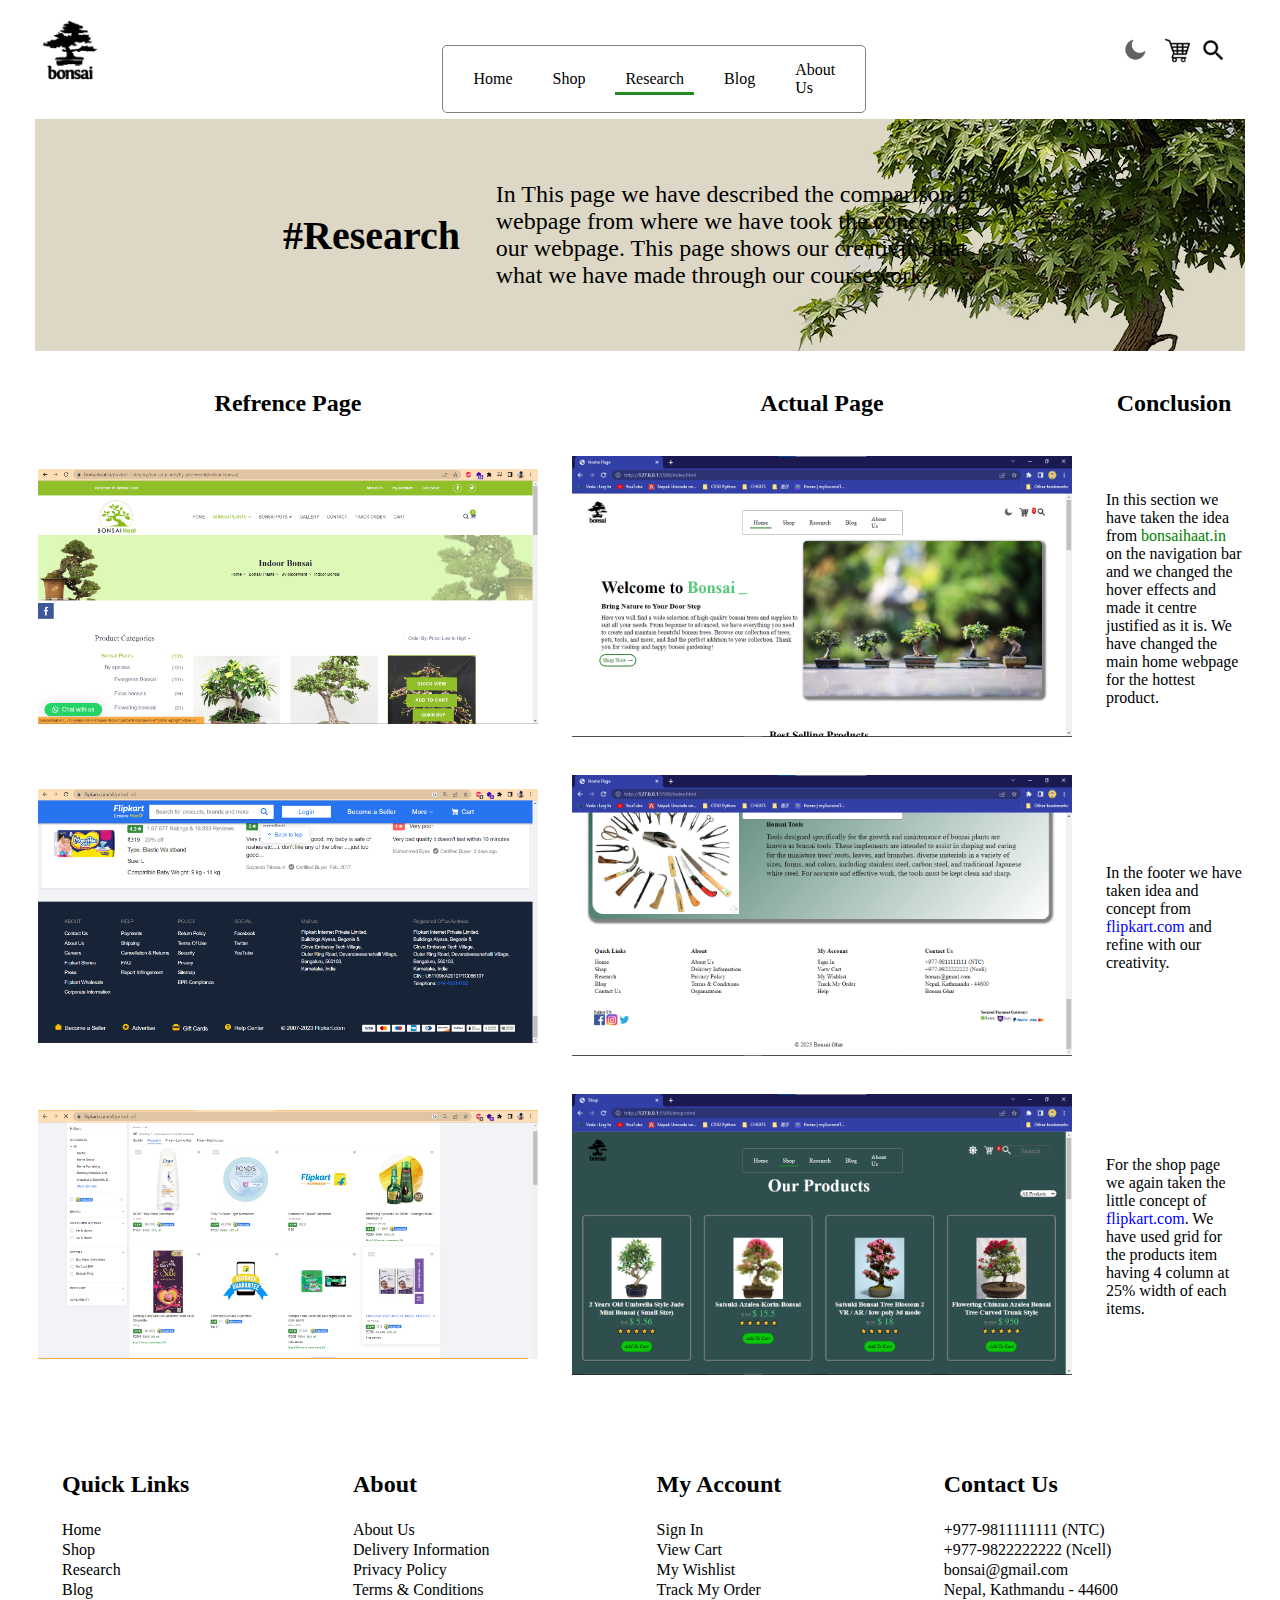
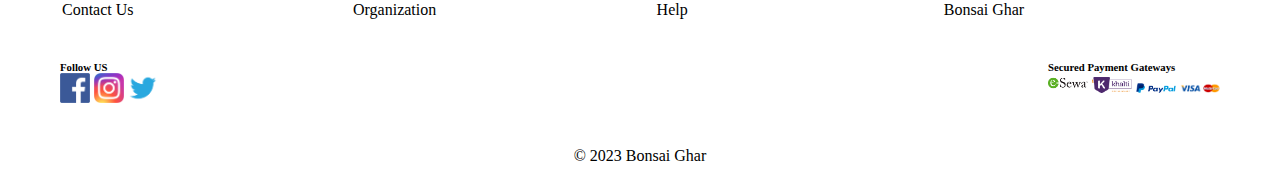
<file: research.html>
<!DOCTYPE html>
<html lang = "en">
    <head>
        <title>Research</title>
        <link rel="stylesheet" href="style.css">
        <script src="script.js"></script>
        <style>
            .header {
                display: flex;
                align-items: center;
                justify-content: space-between;
                background-image: url("Images/banner.jpg");
                margin: 15px;
                margin-top: 35px;
                padding: 5% 20% 5% 20%;
                gap: 5%;
                background-position: center;
                max-height: 30vh;
            }

            .headerTitle {
                text-align: center;
                font-size: 40px;
            }

            .headerContent {
                font-size: x-large;
            }

            table {
                max-width: 1500px;
            }

            th, td {
                padding: 1rem;
            }

            th {
                font-size: x-large;
                font-weight: bold;
                height: 70px;
            }


            .ss {
                width: 500px;
                height: auto;
            }
        </style>
    </head>
    <body>
        <!--header contains both navigation bar-->
        <header>
            <!--This is the top navigation bar which contains logo, search icon, cart logo and the dark mode switch -->
            <nav>
                <div class="TopNav">
                    <!--main logo-->
                    <div>
                        <a href="/index.html"><img class="" src="/Images/main_logo.png" alt="main logo" width="60px"></a>
                    </div>

                    <!--right of top navigation bar -->
                    <div class="right_TopNav">
                        <!--search icon-->
                        <div class="search" id="mainsearch">
                            <div class="icon" >
                                <img id="searchICON" class="search-svg" src="Images/blacksearch.png" width="27px" height="27px">
                            </div>
                            <div class="input">
                                <input type="text" placeholder="Search" id="mysearch">
                            </div>
                        </div>
                        
                        <!--cart icon-->
                        <div>
                            <a href="shop.html"><img class="logo" src="/Images/cart_icon.png" alt="cart logo" id="CartLogo"></a>
                        </div>
                        
                        <!--the dark mode switch-->
                        <div>
                            <div onclick="mode()"><img src="/Images/moon.png" class="logo" id="DarkButton"></div>
                        </div>
                    </div>
                </div>
            </nav>
        </header>
            
        <!--This is the bottom navigation bar which contains links to other pages-->               
        <div class="BottomNav" id="Navbar">
            <a href="/index.html">Home</a>
            <a href="/shop.html">Shop</a>
            <a href="#" class="active">Research</a>
            <a href="/blog.html">Blog</a>
            <a href="/about.html">About Us</a>
        </div>

        <!-- this is a header division of research Page -->
        <div class="header">
            <div class="headerTitle" style="color:black;">
                <h4>#Research</h4>
            </div>
            <div class="headerContent" style="color:black;">
                <p>
                    In This page we have described the comparison of webpage from where we have took the concept 
                    to our webpage. This page shows our creativity that what we have made through our coursework.
                </p>
            </div>
        </div>
        
        <!-- creating table for the research section which consists 3 columns -->
        <table class="researchTable">
            <tr>
                <th>Refrence Page</th>
                <th>Actual Page</th>
                <th>Conclusion</th>
            </tr>

            <tr>
                <td><a href="https://bonsaihaat.in/""><img class="ss" src="/Images/Reference header.png" alt=""></a></td>
                <td><img class="ss" src="/Images/main home.png" alt=""></td>
                <td>
                    <p>
                        In this section we have taken the idea from 
                        <a href="https://bonsaihaat.in/" style="color: green;">bonsaihaat.in</a>
                        on the navigation bar and we 
                        changed the hover effects and made it centre justified as it is. We have 
                        changed the main home webpage for the hottest product.
                    </p>
                </td>
            </tr>

            <tr>
                <td><a href="https://www.flipkart.com/"><img class="ss" src="/Images/Reference footer.png" alt=""></a></td>
                <td><img class="ss" src="/Images/Actual page footer.png" alt=""></td>
                <td>
                    <p>
                        In the footer we have taken idea and concept from 
                        <a href="https://www.flipkart.com/" style="color: blue;">flipkart.com</a>
                        and refine with our creativity. 
                    </p>
                </td>
            </tr>

            <tr>
                <td><a href="https://www.flipkart.com/"><img class="ss" src="/Images/Reference shop items.png" alt=""></a></td>
                <td><img class="ss" src="/Images/Actual page shop items.png" alt=""></td>
                <td>
                    <p>
                        For the shop page we again taken the little concept of 
                        <a href="https://www.flipkart.com/" style="color: blue;">flipkart.com</a>. 
                        We have used grid for the products item having 4 column at 25% width of each items.
                    </p>
                </td>
            </tr>

        </table>


        <!--As the tag says the footer-->
        <footer>
            <!--main footer containing all the elements in the table-->
            <table width="100%">
                <tr class="FootHeader">
                    <th>Quick Links</th>
                    <th>About</th>
                    <th>My Account</th>
                    <th>Contact Us</th>
                </tr>
                <tr class="FootData">
                    <td><a href="/index.html">Home</a></td>
                    <td>About Us</td>
                    <td>Sign In</td>
                    <td>+977-9811111111 (NTC)</td>
                </tr>
                <tr class="FootData">
                    <td><a href="/shop.html">Shop</a></td>
                    <td>Delivery Information</td>
                    <td>View Cart</td>
                    <td>+977-9822222222 (Ncell)</td>
                </tr>
                <tr Class="FootData">
                    <td><a href="#">Research</a></td>
                    <td>Privacy Policy</td>
                    <td>My Wishlist</td>
                    <td>bonsai@gmail.com</td>
                </tr>
                <tr class="FootData">
                    <td><a href="/blog.html">Blog</a></td>
                    <td>Terms & Conditions</td>
                    <td>Track My Order</td>
                    <td>Nepal, Kathmandu - 44600</td>
                </tr>
                <tr class="FootData">
                    <td><a href="/contactUs.html">Contact Us</a></td>
                    <td>Organization</td>
                    <td>Help</td>
                    <td>Bonsai Ghar</td>
                </tr>
            </table>

            <!--Final footer(div) containing social media, payment methods and copyright-->
            <div class="FootLogos">
                <div class="SocMedia">
                    <h6>Follow US</h6>
                    <a href="#"><img src="/Images/Facebook.png" class="SocialLogo"></a>
                    <a href="#"><img src="/Images/Instagram.png" class="SocialLogo"></a>
                    <a href="#"><img src="/Images/Twitter.png" class="SocialLogo"></a>
                </div>
                <div class="Payments">
                    <h6>Secured Payment Gateways</h6>
                    <a href="#"><img src="/Images/Esewa.png" class="PayLogo"></a>
                    <a href="#"><img src="/Images/Khalti.png" class="PayLogo"></a>
                    <a href="#"><img src="/Images/paypal.png" class="PayLogo"></a>
                    <a href="#"><img src="/Images/Visa.png" class="PayLogo"></a>
                </div>
            </div>
            
            <!--The last line of home page-->
            <div align="center">
                &#169; 2023 Bonsai Ghar
            </div>

        </footer>
    <script>
               const icon = document.querySelector('.icon');
            const search = document.querySelector('.search');
            const searchInput = document.querySelector('.search-svg');
            icon.onclick = function(){
                search.classList.toggle('active')
                searchInput.classList.toggle('active')
            }
    </script>
    </body>
</html>
</file>
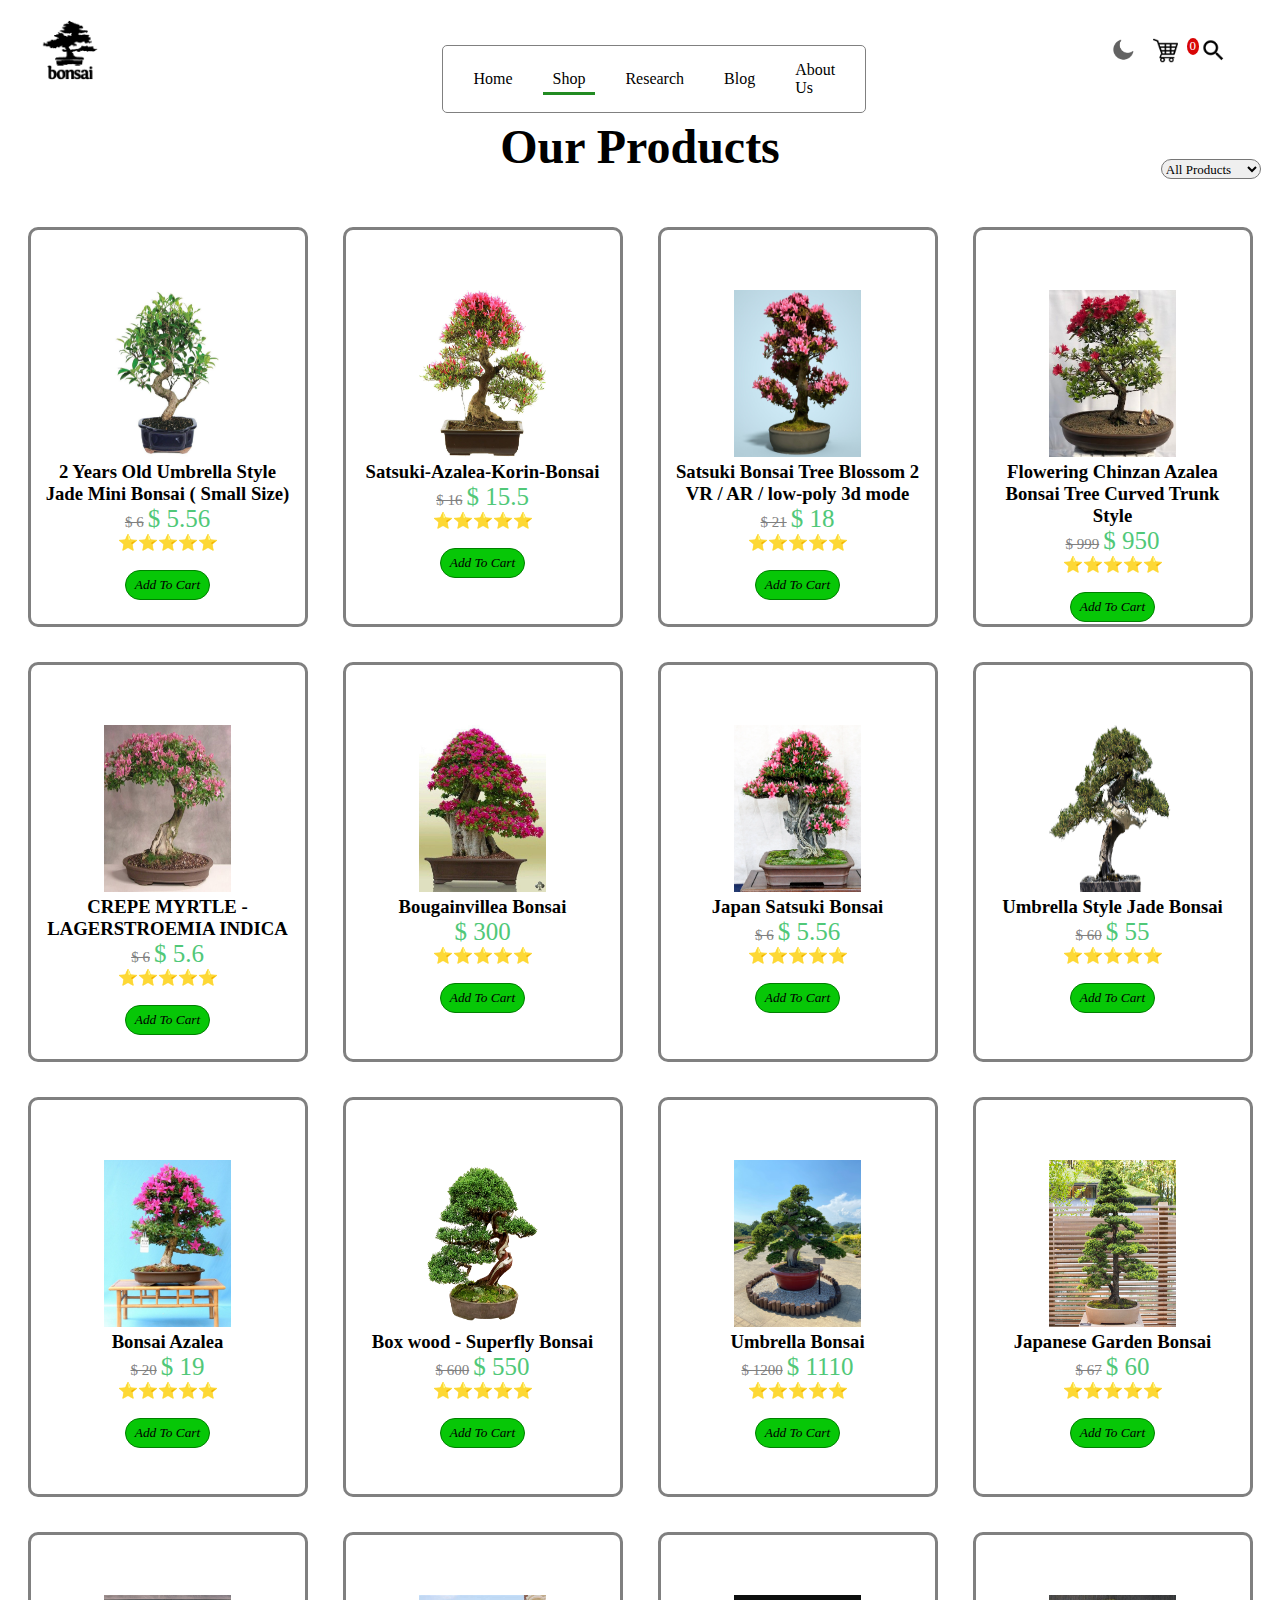
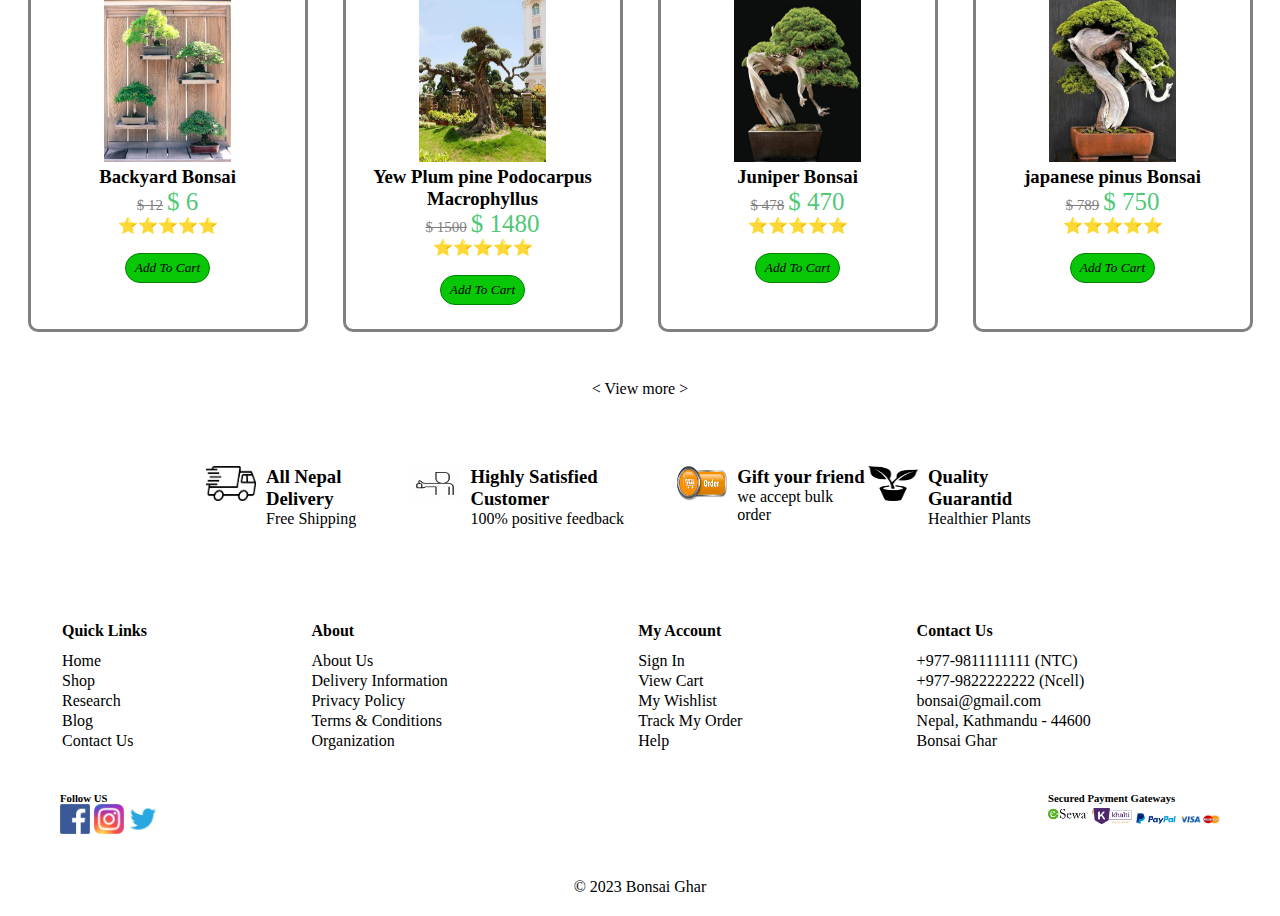
<file: shop.html>
<!DOCTYPE html>
<html lang = "en">
    <head>
        <title>Shop</title>
        <link rel="stylesheet" href="style.css">
        <script src="script.js"></script>
        <style>
            /* css for span of original price */
            .price {
                font-size: 15px;
                text-decoration: line-through;
                color: gray;
            }

            /* css for span of discounted price */
            .discountedPrice {
                font-size: 25px;
                color: #50C878
            }

            /* Categories head */
            .head {
                text-align: center;
                font-size: 300%;
                margin: 35px;
                margin-bottom: -15px;
            }
            /* Categories head */
  
  
  
            /*css for Categories Option filter design*/
            .option {
                margin-left: 92%;
                border-radius: 30px;
                width: 100px;
                height: 20px;
                font-size: 13px;
            }

            option {
                font-family: serif;
                color: darkgreen;
                padding: 10px;
            }
            /*css for Categories Option filter design*/
  
  
  
  
            /* css for products list container of shop page */
            .products_grid_container {
                display: grid;
                justify-content: center;
                grid-template-columns: 25% 25% 25% 25%;
                grid-gap: 35px;
                margin: 0px 30px;
                padding: 30px;
            }
  
            .product_grid_items {
                padding: 60px 10px 0 10px;
                height: 400px;
                width: auto;
                border-radius: 10px 10px 10px 10px;
                text-align: center;
                
                border: solid gray;
                transition: all 0.2s;
            }
  
            .product_grid_items > a > img {
                width: 50%;
                height: 50%;
            }
  
            .product_grid_items:hover {
                box-shadow: 3px 3px 3px 3px gray;
                transform: scale(1.028);
            }
  
            /* css for products list container of shop page */
  
  
  
  
            /* view more section  of Shop page*/
            .viewMore {
                text-align: center;
                text-decoration: none;
            }
            /* view more section  of Shop page*/
        </style>
    </head>
    <body>
        <!--header contains both navigation bar-->
        <header>
            <!--This is the top navigation bar which contains logo, search icon, cart logo and the dark mode switch -->
            <nav>
                <div class="TopNav">
                    <!--main logo-->
                    <div>
                        <a href="/index.html"><img class="" src="/Images/main_logo.png" alt="main logo" width="60px"></a>
                    </div>

                    <!--right of top navigation bar -->
                    <div class="right_TopNav">
                        <!--search icon-->
                       <div class="search" id="mainsearch">
                            <div class="icon" >
                                <img id="searchICON" class="search-svg" src="Images/blacksearch.png" width="27px" height="27px">
                            </div>
                            <div class="input">
                                <input type="text" placeholder="Search" id="mysearch">
                            </div>
                        </div>
                        
                        <!--cart icon-->
                        <div class="cart">
                            <a href="shop.html"><img class="logo" src="/Images/cart_icon.png" alt="cart logo" id="CartLogo"></a>
                            <p id="itemCounter">0</p>
                        </div>
                        
                        <!--the dark mode switch-->
                        <div>
                            <div onclick="mode()"><img src="/Images/moon.png" class="logo" id="DarkButton"></div>
                        </div>
                    </div>
                </div>
            </nav>
        </header>
            
        <!--This is the bottom navigation bar which contains links to other pages-->               
        <div class="BottomNav" id="Navbar">
            <a href="/index.html">Home</a>
            <a href="#" class="active">Shop</a>
            <a href="/research.html">Research</a>
            <a href="/blog.html">Blog</a>
            <a href="/about.html">About Us</a>
        </div>
             <!--creating a division for our products and the categories option selector  -->
    <div>
        <h1 class="head"> Our Products</h1>
        <select class="option">
            <option value="All Products"><a href="#">All Products</a></option>
            <option value="Outdoor">Outdoor</option>
            <option value="Indoor">Indoor</option>
            <option value="Tools">Tools</option>
        </select>
    </div>
    <br>
     
    <!-- creating grid division for the products listing in 2D view with rows and column  -->

    <div class="products_grid_container">
        <div class="product_grid_items">
            <a href="/productDetails.html" ><img src="/Images/product1.jpg" alt=""></a>
                <h3>2 Years Old Umbrella Style Jade Mini Bonsai ( Small Size)</h3>
                <span class="price">$ 6</span>
                <span class="discountedPrice">$ 5.56</span>
                <br>
                <span class="ratingStar">⭐⭐⭐⭐⭐</span>
                <br><br>
                <button class="addToCart" onclick="addToCart(bonsai)">Add To Cart</button>
        </div>
        <div class="product_grid_items">
            <a href="#"><img src="/Images/Product3.jpg" alt=""></a>
                <h3>Satsuki-Azalea-Korin-Bonsai</h3>
                <span class="price">$ 16</span>
                <span class="discountedPrice">$ 15.5</span>
                <br>
                <span class="ratingStar">⭐⭐⭐⭐⭐</span>
                <br><br>
                <button class="addToCart" onclick="addToCart(bonsai)">Add To Cart</button>
        </div>
        <div class="product_grid_items">
            <a href="#"><img src="/Images/product4.jpeg" alt=""></a>
                <h3>Satsuki Bonsai Tree Blossom 2 VR / AR / low-poly 3d mode</h3>
                <span class="price">$ 21</span>
                <span class="discountedPrice">$ 18</span>
                <br>
                <span class="ratingStar">⭐⭐⭐⭐⭐</span>
                <br><br>
                <button class="addToCart" onclick="addToCart(bonsai)">Add To Cart</button>
        </div>
        <div class="product_grid_items">
            <a href="#"><img src="/Images/product5.jpeg" alt=""></a>
                <h3>Flowering Chinzan Azalea Bonsai Tree
                    Curved Trunk Style</h3>
                <span class="price">$ 999</span>
                <span class="discountedPrice">$ 950</span>
                <br>
                <span class="ratingStar">⭐⭐⭐⭐⭐</span>
                <br><br>
                <button class="addToCart" onclick="addToCart(bonsai)">Add To Cart</button>
        </div>
        <div class="product_grid_items">
            <a href="#"><img src="/Images/product6.jpeg" alt=""></a>
                <h3>CREPE MYRTLE - LAGERSTROEMIA INDICA</h3>
                <span class="price">$ 6</span>
                <span class="discountedPrice">$ 5.6</span>
                <br>
                <span class="ratingStar">⭐⭐⭐⭐⭐</span>
                <br><br>
                <button class="addToCart" onclick="addToCart(bonsai)">Add To Cart</button>
        </div>
        <div class="product_grid_items">
            <a href="#"><img src="/Images/product7.jpeg" alt=""></a>
                <h3>Bougainvillea Bonsai</h3>
                <span class="price"></span>
                <span class="discountedPrice">$ 300</span>
                <br>
                <span class="ratingStar">⭐⭐⭐⭐⭐</span>
                <br><br>
                <button class="addToCart" onclick="addToCart(bonsai)">Add To Cart</button>
        </div>
        <div class="product_grid_items">
            <a href="#" ><img src="/Images/product8.jpeg" alt=""></a>
                <h3>Japan Satsuki Bonsai</h3>
                <span class="price">$ 6</span>
                <span class="discountedPrice">$ 5.56</span>
                <br>
                <span class="ratingStar">⭐⭐⭐⭐⭐</span>
                <br><br>
                <button class="addToCart" onclick="addToCart(bonsai)">Add To Cart</button>
        </div>
        <div class="product_grid_items">
            <a href="#" ><img src="/Images/product9.jpeg" alt=""></a>
                <h3>Umbrella Style Jade Bonsai</h3>
                <span class="price">$ 60</span>
                <span class="discountedPrice">$ 55</span>
                <br>
                <span class="ratingStar">⭐⭐⭐⭐⭐</span>
                <br><br>
                <button class="addToCart" onclick="addToCart(bonsai)">Add To Cart</button>
        </div>
        <div class="product_grid_items">
            <a href="#" ><img src="/Images/product10.jpeg" alt=""></a>
                <h3>Bonsai Azalea</h3>
                <span class="price">$ 20</span>
                <span class="discountedPrice">$ 19</span>
                <br>
                <span class="ratingStar">⭐⭐⭐⭐⭐</span>
                <br><br>
                <button class="addToCart" onclick="addToCart(bonsai)">Add To Cart</button>
        </div>
        <div class="product_grid_items">
            <a href="#" ><img src="/Images/product11.jpeg" alt=""></a>
                <h3>Box wood - Superfly Bonsai</h3>
                <span class="price">$ 600</span>
                <span class="discountedPrice">$ 550</span>
                <br>
                <span class="ratingStar">⭐⭐⭐⭐⭐</span>
                <br><br>
                <button class="addToCart" onclick="addToCart(bonsai)">Add To Cart</button>
        </div>
        <div class="product_grid_items">
            <a href="#" ><img src="/Images/product12.jpeg" alt=""></a>
                <h3>Umbrella Bonsai</h3>
                <span class="price">$ 1200</span>
                <span class="discountedPrice">$ 1110</span>
                <br>
                <span class="ratingStar">⭐⭐⭐⭐⭐</span>
                <br><br>
                <button class="addToCart" onclick="addToCart(bonsai)">Add To Cart</button>
        </div>
        <div class="product_grid_items">
            <a href="#" ><img src="/Images/product13.jpeg" alt=""></a>
                <h3>Japanese Garden Bonsai</h3>
                <span class="price">$ 67</span>
                <span class="discountedPrice">$ 60</span>
                <br>
                <span class="ratingStar">⭐⭐⭐⭐⭐</span>
                <br><br>
                <button class="addToCart" onclick="addToCart(bonsai)">Add To Cart</button>
        </div>
        <div class="product_grid_items">
            <a href="#" ><img src="/Images/product14.jpeg" alt=""></a>
                <h3>Backyard Bonsai</h3>
                <span class="price">$ 12</span>
                <span class="discountedPrice">$ 6</span>
                <br>
                <span class="ratingStar">⭐⭐⭐⭐⭐</span>
                <br><br>
                <button class="addToCart" onclick="addToCart(bonsai)">Add To Cart</button>
        </div>
        <div class="product_grid_items">
            <a href="#" ><img src="/Images/product15.jpeg" alt=""></a>
                <h3>Yew Plum pine Podocarpus Macrophyllus</h3>
                <span class="price">$ 1500</span>
                <span class="discountedPrice">$ 1480</span>
                <br>
                <span class="ratingStar">⭐⭐⭐⭐⭐</span>
                <br><br>
                <button class="addToCart" onclick="addToCart(bonsai)">Add To Cart</button>
        </div>
        <div class="product_grid_items">
            <a href="#" ><img src="/Images/product16.jpeg" alt=""></a>
                <h3>Juniper Bonsai</h3>
                <span class="price">$ 478</span>
                <span class="discountedPrice">$ 470</span>
                <br>
                <span class="ratingStar">⭐⭐⭐⭐⭐</span>
                <br><br>
                <button class="addToCart" onclick="addToCart(bonsai)">Add To Cart</button>
        </div>
        <div class="product_grid_items">
            <a href="#" ><img src="/Images/product17.jpeg" alt=""></a>
                <h3>japanese pinus Bonsai</h3>
                <span class="price">$ 789</span>
                <span class="discountedPrice">$ 750</span>
                <br>
                <span class="ratingStar">⭐⭐⭐⭐⭐</span>
                <br><br>
                <button class="addToCart" onclick="addToCart(bonsai)">Add To Cart</button>
        </div>

    </div>
    <br>
    <div class="viewMore">
        <a href="#" style="text-decoration: none;">< View more ></a>
    </div>
    <br><br>
    <!-- creating a division for service provided -->
    <div class="services">
        <div>
            <div class="servicesItems">
                <div class="servicesIcon">
                    <img src="/Images/delivery_icon.png" alt="" width="50px" height="35px">
                </div>
                <div class="servicesDescription">
                    <h3>All Nepal Delivery</h3>
                    <span>Free Shipping</span>
                </div>
            </div>
        </div>
        <div>
            <div class="servicesItems">
                <div class="servicesIcon">
                    <img src="/Images/satisfiedCustomers_icon.png" alt="" width="50px" height="35px">
                </div>
                <div class="servicesDescription">
                    <h3>Highly Satisfied Customer</h3>
                    <span>100% positive feedback</span>
                </div>
            </div>
        </div>
        <div>
            <div class="servicesItems">
                <div class="servicesIcon">
                    <img src="/Images/bulkOrder_icon.png" alt="" width="50px" height="35px">
                </div>
                <div class="servicesDescription">
                    <h3>Gift your friend</h3>
                    <span>we accept bulk order</span>
                </div>
            </div>
        </div>
        <div>
            <div class="servicesItems">
                <div class="servicesIcon">
                    <img src="/Images/healthyPlant_icon.png" alt="" width="50px" height="35px">
                </div>
                <div class="servicesDescription">
                    <h3>Quality Guarantid</h3>
                    <span>Healthier Plants</span>
                </div>
            </div>
        </div>
    </div>

        <!--As the tag says the footer-->
        <footer>
            <!--main footer containing all the elements in the table-->
            <table width="100%">
                <tr class="FootHeader">
                    <th>Quick Links</th>
                    <th>About</th>
                    <th>My Account</th>
                    <th>Contact Us</th>
                </tr>
                <tr class="FootData">
                    <td><a href="/index.html">Home</a></td>
                    <td>About Us</td>
                    <td>Sign In</td>
                    <td>+977-9811111111 (NTC)</td>
                </tr>
                <tr class="FootData">
                    <td><a href="#">Shop</a></td>
                    <td>Delivery Information</td>
                    <td>View Cart</td>
                    <td>+977-9822222222 (Ncell)</td>
                </tr>
                <tr Class="FootData">
                    <td><a href="/research.html">Research</a></td>
                    <td>Privacy Policy</td>
                    <td>My Wishlist</td>
                    <td>bonsai@gmail.com</td>
                </tr>
                <tr class="FootData">
                    <td><a href="/blog.html">Blog</a></td>
                    <td>Terms & Conditions</td>
                    <td>Track My Order</td>
                    <td>Nepal, Kathmandu - 44600</td>
                </tr>
                <tr class="FootData">
                    <td><a href="/contactUs.html">Contact Us</a></td>
                    <td>Organization</td>
                    <td>Help</td>
                    <td>Bonsai Ghar</td>
                </tr>
            </table>

            <!--Final footer(div) containing social media, payment methods and copyright-->
            <div class="FootLogos">
                <div class="SocMedia">
                    <h6>Follow US</h6>
                    <a href="#"><img src="/Images/Facebook.png" class="SocialLogo"></a>
                    <a href="#"><img src="/Images/Instagram.png" class="SocialLogo"></a>
                    <a href="#"><img src="/Images/Twitter.png" class="SocialLogo"></a>
                </div>
                <div class="Payments">
                    <h6>Secured Payment Gateways</h6>
                    <a href="#"><img src="/Images/Esewa.png" class="PayLogo"></a>
                    <a href="#"><img src="/Images/Khalti.png" class="PayLogo"></a>
                    <a href="#"><img src="/Images/paypal.png" class="PayLogo"></a>
                    <a href="#"><img src="/Images/Visa.png" class="PayLogo"></a>
                </div>
            </div>
            
            <!--The last line of home page-->
            <div align="center">
                &#169; 2023 Bonsai Ghar
            </div>

        </footer>
    <script>
               const icon = document.querySelector('.icon');
            const search = document.querySelector('.search');
            const searchInput = document.querySelector('.search-svg');
            icon.onclick = function(){
                search.classList.toggle('active')
                searchInput.classList.toggle('active')
            }
    </script>
    </body>

</html>
</file>
<file: style.css>
*{
  margin: 0;
  padding: 0;
  font-family: "Arial,sans serif,The Times Roman";
  scroll-behavior: smooth;
  box-sizing: border-box;
}

body {
  margin: 10px;
  padding: 10px;
  transition: 1.25s;
}

a {
  text-decoration: none;
  color: black;
  transition: all 1.25s;
}

/**Navigation Starts*/
.TopNav {
  display: flex;
  justify-content: space-between;
  align-items: center;
  padding: 0 10px;
  margin: 0 10px;
}

.right_TopNav {
  display: flex;
  align-items: center;
  width: 235px;
  flex-direction: row-reverse;
}
.logo
{
 margin: 0 9px;
}

/*css for search button*/
.search{
  display: flex;
  background-color: rgb(255, 255, 255);
  width: 41px;
  height: 30px;
  cursor: pointer;
  position: relative;
  border-radius: 25px;
  display: flex;
  justify-content: center;
  align-items: center;
  padding: 6px;
  overflow: hidden;
  transition: all 0.6s;
}
#mysearch
{
  margin-bottom: 8px;
}
.search-svg
{
  margin-left: 18px;
}

.search.active{
  width: 650px !important;
  border: 1px solid rgb(100, 90, 90);
}

.search-svg.active
{
  margin-left: -6px;
}

.search .input{
  position: relative;
  left: 2px;
  display: flex;
  justify-content: center;
  align-items: center;
  height: 30px;
  width: 200px;
}

.search .input input{
  position: absolute;
  width: 80%;
  height: 40px;
  background: none;
  outline: none;
  border: none;
  font-size: 20px;
  padding: 0 13px;
}

.input{
  border: none !important;
}

::placeholder{
  color: grey;
}

/* css for cart with item counter*/
.cart{
  display: flex;
}

.cart p {
  background-color: rgb(216, 6, 6);
  border-radius: 100%;
  font-size: small;
  padding: 0 3px;
  margin-bottom: 12px;
  color: white;
}

#DarkButton {
  cursor: pointer;
}

.BottomNav {
  position: fixed;
  top: 45px;
  border: solid gray 0.5px;
  background-color: white;
  border-radius: 5px;
  display: flex;
  justify-content: center;
  align-items: center;
  padding: 15px 10px;
  margin: 0 33% 0 33%;
  z-index: 1;
  transition: all 0.5s;
}

.BottomNav a {
  text-decoration: none;
  padding: 0 10px;
  margin: 0 10px;
  position: relative;
}

.BottomNav a:hover {
  color: #50C878;
}

.BottomNav a::before {
  content: '';
  position: absolute;
  bottom: -10px;
  left: 0;
  width: 0%;
  height: 3px;
  background-color: #228B22;
  transition: all .5s;
}

.BottomNav a:hover::before { 
  width: 100%;
}

.BottomNav a.active::before{
  content: '';
  position: absolute;
  bottom: -7px;
  width: 100%;
  height: 3px;
  background-color: #228B22;
  }

/**Main Section*/
.logo {
  width: 25px;
  cursor: pointer;
}

section {
  padding: 10px;
  margin: 10px;
}

/* css for add to cart button  */
.addToCart{
  height: 30px;
  width: 85px;
  background-color: rgb(7, 199, 7);
  font-style: italic;
  border: 1px solid green;
  border-radius: 27px;
  cursor: pointer;
  transition: all 0.5s;
}

.addToCart:hover {
  background-color: rgb(249, 180, 4)
}
/* ...................................... */


/* css for services provided */
.services {
  margin: 0% 15% 0% 15%;
  padding: 2rem 0 2rem 0;
  display: flex;
  justify-content: space-around;
}
  
.servicesItems {
  display: flex;
  justify-content: space-between
}
  
.servicesIcon > img {
  margin-right: 10px;
}
/* css for service provided */
  



/* css for Product details and buying division of product details page */

.productdetails {
  margin: 5% 20% 0 20%;
}
  
.productImage > img {
  max-height: 500px;
  max-width: fit-content;
  border-radius: 5%;
}
  
.button >  button {
  height: 40px;
  width: 85px;
  background-color: rgb(7, 199, 7);
  font-style: italic;
  border-radius: 27px;
  cursor: pointer;
}
  
.productDescription .button > button:hover {
  background-color: rgb(231, 173, 12);
}
  
/* css for Product details and buying division of product details page */
  
  
  
  
  
/* css for recomended items and description of product details page */
.headerRecomendedItems {
  padding-top: 70px;
  margin-left: 3.5%;
  font-size: 20px;
  font-weight: bold;
}

.recomendation {
  display: flex;
  justify-content: space-around;
  text-align: center;
}

.recomendedItems:hover {
  transition: 1s;
}

.recomendedItems:hover {
  transform: scale(1.18)
}

.recomendedItems > a > img {
  border-radius: 5%;
  border: 2px solid gray;
  max-width: 150px;
  max-height: 150px;
}
/* css for recomended items and description of product details page*/
  
  
/*Contact us Page*/
.about-contact-header {
  margin-top: 11px;
  max-width: 100%;
  max-height: 110px;
}

.about-contact-header {
  background: url("Images/banner.jpg");
  background-size: cover;
  background-position: center;
  width: 100vw;
  height: 490px;
}

.about-contact-header::before {
  content: "";
  background-image: url("Images/banner.jpg");
  opacity: 0.8;
}

#contact-details {
  display: flex;
  align-items: center;
  justify-content: space-between;
  padding: 80px 60px;
}

.details li {
  list-style: none;
  padding: 10px 0;
  display: flex;
}

.detail {
  padding-left: 20px;
  text-decoration: none;
  color: black;

}
.detail:hover {
  color: crimson;
}

.map iframe {
  width: 600px;
  height: 300px;

}

.form-details {
  margin: 30px auto;
  width: 80%;
  border: 1px solid gray;
  border-radius: 20px;
  padding: 30px 20px;
  background-color: #e1e1e1;
  
}

.input {
  width: 100%;
  padding: 15px;
  outline: none;
  border: 1px solid #e1e1e1;
  border-radius: 5px;
  margin-top: 8px;
}

.submit-button {
  border: 2px solid #000;
  border-radius: 3rem;
  color: #000;
  width: 100px;
  height: 30px;
  margin-left: 37em;
}

.submit-button:hover {
  box-shadow: 1px 1px 1px;
  cursor: pointer;
}
input, textarea
{
  background-color: whitesmoke;
}
.icons {
  border: none;
  background: white;
}
/* css for contact us page */
  

/**Footer*/
footer {
  margin-top: 50px;
}

.FootHeader > th {
  text-align: left;
  padding: 10px 40px;
}

.FootData > td {
  text-align:justify;
  padding: 0px 40px;
}

.SocialLogo {
  width: 30px;
}

.PayLogo {
  width: 40px;
}

.FootData > td:hover {
  text-decoration: underline;
  cursor: pointer;
}

.FootLogos {
  display: flex;
  justify-content: space-between;
  margin: 20px;
  padding: 20px;
}
</file>
